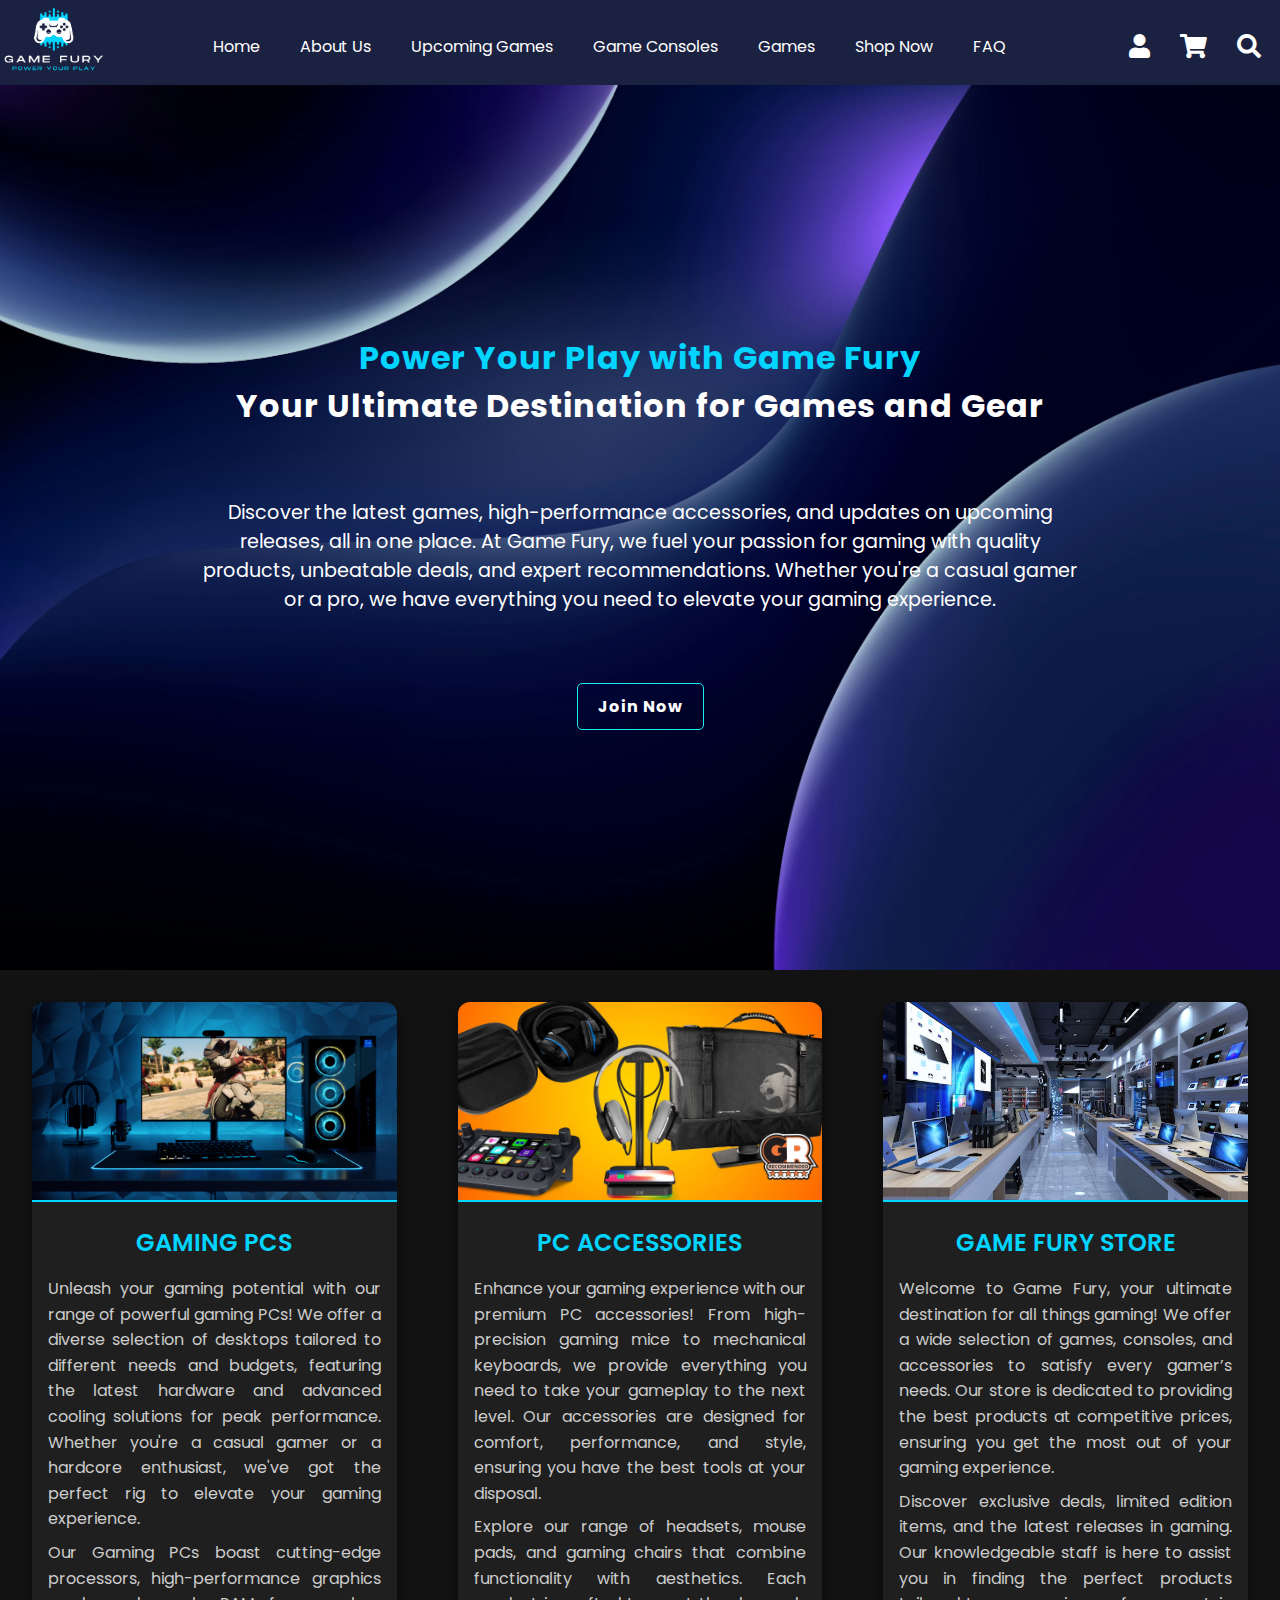
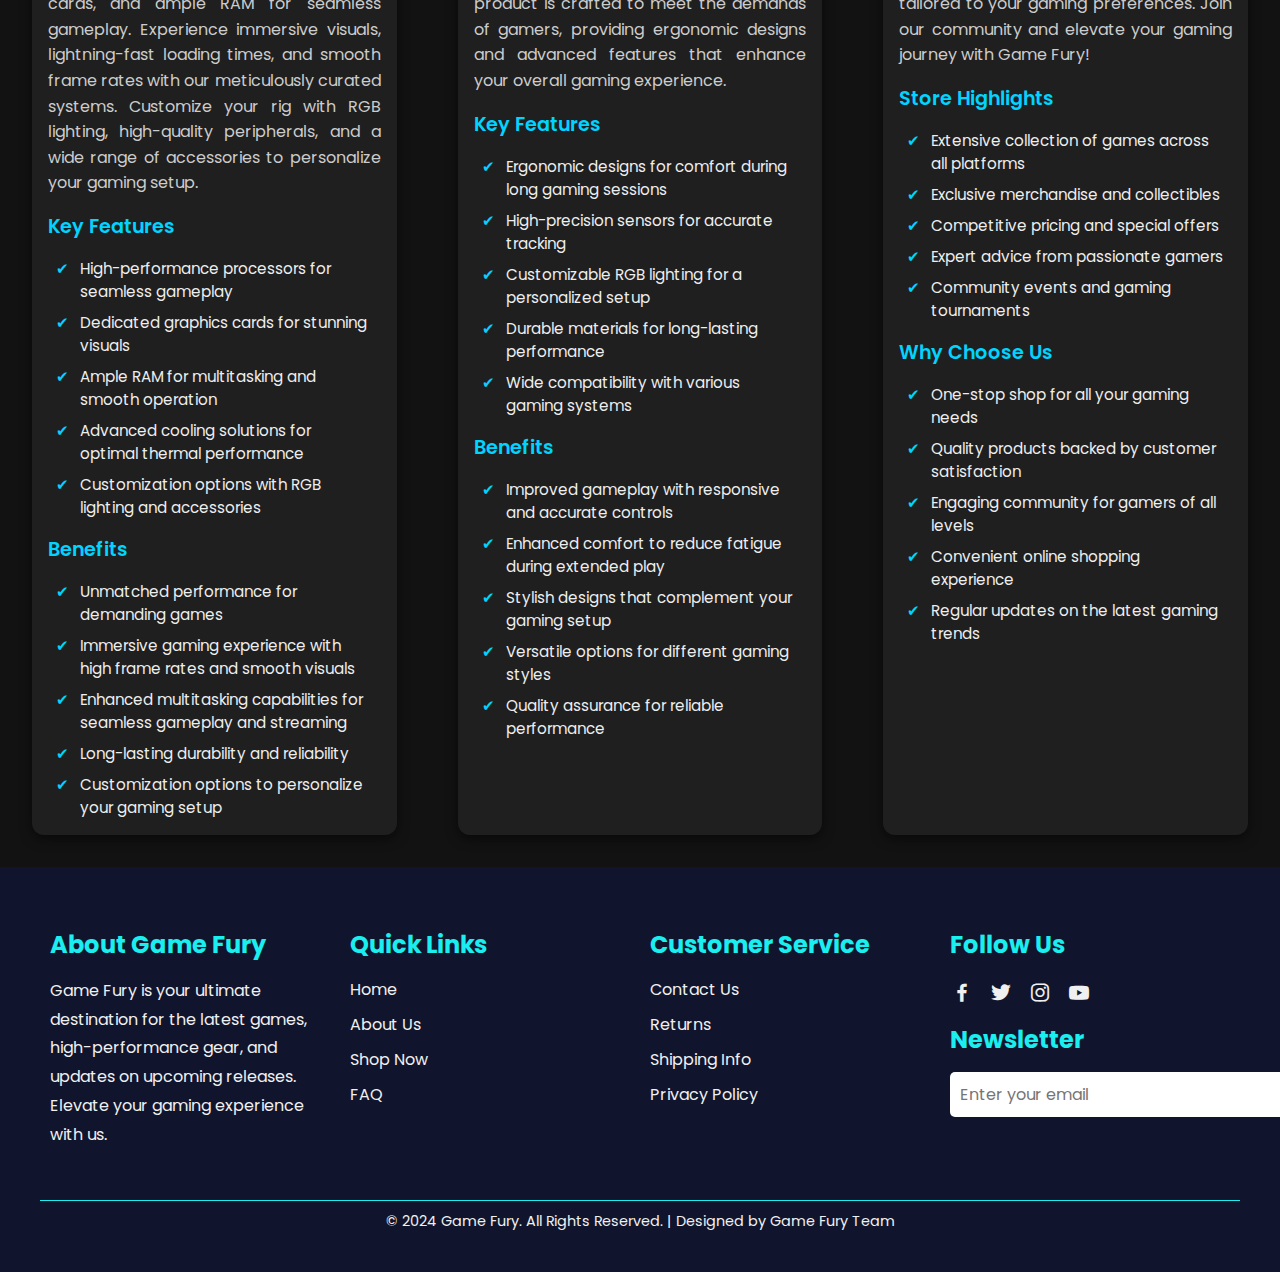
<file: index.html>
<!DOCTYPE html>
<html lang="en">
<head>
    <meta charset="UTF-8">
    <meta name="viewport" content="width=device-width, initial-scale=1.0">
    <title>Gaming Website</title>
    <link rel="stylesheet" href="./Home/style.css">
    <link rel="stylesheet" href="https://cdnjs.cloudflare.com/ajax/libs/font-awesome/5.15.3/css/all.min.css"/>
    <link href='https://unpkg.com/boxicons@2.1.4/css/boxicons.min.css' rel='stylesheet'>
</head>
<body>
    <header>
        <a href="#" class="logo"><img src="./Home/images/logo.png" width="100px"></a> 
        <ul class="nav">
            <li><a href="index.html">Home</a></li>
            <li><a href="./about-us.html">About Us</a></li>
            <li><a href="./upcoming-games.html">Upcoming Games</a></li>
            <li><a href="./console.html">Game Consoles</a></li>
            <li><a href="./games.html">Games</a></li>
            <li><a href="./shop.html">Shop Now</a></li>
            <li><a href="./faq.html">FAQ</a></li>
        </ul>
        <section class="icon-container">
            <section class="icon" aria-label="User Profile" tabindex="0">
                <i class="fas fa-user"></i>
            </section>
            <section class="icon" aria-label="Cart" tabindex="0">
                <i class="fas fa-shopping-cart"></i>
            </section>
            <section class="icon" aria-label="Search" tabindex="0" id="search-btn">
                <i class="fas fa-search"></i>
            </section>
            <section class="hamburger" aria-label="Menu" tabindex="0">
                <i class="fas fa-bars"></i>
            </section>
        </section>
        <section class="search-form">
            <input type="search" id="search-box" placeholder="search here...">
            <label for="search-box" class="fas fa-search"></label>
        </section>        
    </header>
    <div class="banner">
        <div class="bg intro-section">
            <div class="content">
                <h2><span>Power Your Play with Game Fury</span><br>
                    Your Ultimate Destination for Games and Gear<br><br></h2>
                <p>Discover the latest games, high-performance accessories, and updates on upcoming releases, all in one place. At Game Fury, we fuel your passion for gaming with quality products, unbeatable deals, and expert recommendations. Whether you're a casual gamer or a pro, we have everything you need to elevate your gaming experience.<br><br></p>
                <a href="../AboutUs/about-us.html" class="btn">Join Now</a>
            </div>
        </div>
    </div>
    
    <section class="product-section">
    <!-- Section 1: Gaming PCs -->
    <section class="product-card">
        <img src="./Home/images/gamingpc.jpg" alt="Gaming PC" class="product-logo">
        <h2 class="product-title">Gaming PCs</h2>
        <p class="product-description">
            Unleash your gaming potential with our range of powerful gaming PCs! We offer a diverse selection of desktops tailored to different needs and budgets, featuring the latest hardware and advanced cooling solutions for peak performance. Whether you're a casual gamer or a hardcore enthusiast, we've got the perfect rig to elevate your gaming experience.
        </p>
        <p class="product-description">
            Our Gaming PCs boast cutting-edge processors, high-performance graphics cards, and ample RAM for seamless gameplay. Experience immersive visuals, lightning-fast loading times, and smooth frame rates with our meticulously curated systems. Customize your rig with RGB lighting, high-quality peripherals, and a wide range of accessories to personalize your gaming setup.
        </p>
        <h3 class="product-features-title">Key Features</h3>
        <ul class="product-features">
            <li>High-performance processors for seamless gameplay</li>
            <li>Dedicated graphics cards for stunning visuals</li>
            <li>Ample RAM for multitasking and smooth operation</li>
            <li>Advanced cooling solutions for optimal thermal performance</li>
            <li>Customization options with RGB lighting and accessories</li>
        </ul>
        <h3 class="product-benefits-title">Benefits</h3>
        <ol class="product-benefits">
            <li>Unmatched performance for demanding games</li>
            <li>Immersive gaming experience with high frame rates and smooth visuals</li>
            <li>Enhanced multitasking capabilities for seamless gameplay and streaming</li>
            <li>Long-lasting durability and reliability</li>
            <li>Customization options to personalize your gaming setup</li>
        </ol>
    </section>
    <!-- Section 2: PC Accessories -->
    <section class="product-card">
        <img src="./Home/images/accessories.avif" alt="PC Accessories" class="product-logo">
        <h2 class="product-title">PC Accessories</h2>
        <p class="product-description">
            Enhance your gaming experience with our premium PC accessories! From high-precision gaming mice to mechanical keyboards, we provide everything you need to take your gameplay to the next level. Our accessories are designed for comfort, performance, and style, ensuring you have the best tools at your disposal.
        </p>
        <p class="product-description">
            Explore our range of headsets, mouse pads, and gaming chairs that combine functionality with aesthetics. Each product is crafted to meet the demands of gamers, providing ergonomic designs and advanced features that enhance your overall gaming experience.
        </p>
        <h3 class="product-features-title">Key Features</h3>
        <ul class="product-features">
            <li>Ergonomic designs for comfort during long gaming sessions</li>
            <li>High-precision sensors for accurate tracking</li>
            <li>Customizable RGB lighting for a personalized setup</li>
            <li>Durable materials for long-lasting performance</li>
            <li>Wide compatibility with various gaming systems</li>
        </ul>
        <h3 class="product-benefits-title">Benefits</h3>
        <ol class="product-benefits">
            <li>Improved gameplay with responsive and accurate controls</li>
            <li>Enhanced comfort to reduce fatigue during extended play</li>
            <li>Stylish designs that complement your gaming setup</li>
            <li>Versatile options for different gaming styles</li>
            <li>Quality assurance for reliable performance</li>
        </ol>
    </section>
    <!-- Section 3: Game Fury Store -->
    <section class="product-card">
        <img src="./Home/images/store.avif" alt="Game Fury Store" class="product-logo">
        <h2 class="product-title">Game Fury Store</h2>
        <p class="product-description">
            Welcome to Game Fury, your ultimate destination for all things gaming! We offer a wide selection of games, consoles, and accessories to satisfy every gamer’s needs. Our store is dedicated to providing the best products at competitive prices, ensuring you get the most out of your gaming experience.
        </p>
        <p class="product-description">
            Discover exclusive deals, limited edition items, and the latest releases in gaming. Our knowledgeable staff is here to assist you in finding the perfect products tailored to your gaming preferences. Join our community and elevate your gaming journey with Game Fury!
        </p>
        <h3 class="product-features-title">Store Highlights</h3>
        <ul class="product-features">
            <li>Extensive collection of games across all platforms</li>
            <li>Exclusive merchandise and collectibles</li>
            <li>Competitive pricing and special offers</li>
            <li>Expert advice from passionate gamers</li>
            <li>Community events and gaming tournaments</li>
        </ul>
        <h3 class="product-benefits-title">Why Choose Us</h3>
        <ol class="product-benefits">
            <li>One-stop shop for all your gaming needs</li>
            <li>Quality products backed by customer satisfaction</li>
            <li>Engaging community for gamers of all levels</li>
            <li>Convenient online shopping experience</li>
            <li>Regular updates on the latest gaming trends</li>
        </ol>
    </section>
</section>
    
    <footer>
        <div class="footer-container">
            <div class="footer-row">
                <div class="footer-column">
                    <h3>About Game Fury</h3>
                    <p>Game Fury is your ultimate destination for the latest games, high-performance gear, and updates on upcoming releases. Elevate your gaming experience with us.</p>
                </div>
                <div class="footer-column">
                    <h3>Quick Links</h3>
                    <ul>
                        <li><a href="./index.html">Home</a></li>
                        <li><a href="../AboutUs/about-us.html">About Us</a></li>
                        <li><a href="../ShopNow/shop.html">Shop Now</a></li>
                        <li><a href="../FAQ/faq.html">FAQ</a></li>
                    </ul>
                </div>
                <div class="footer-column">
                    <h3>Customer Service</h3>
                    <ul>
                        <li><a href="#">Contact Us</a></li>
                        <li><a href="#">Returns</a></li>
                        <li><a href="#">Shipping Info</a></li>
                        <li><a href="#">Privacy Policy</a></li>
                    </ul>
                </div>
                <div class="footer-column">
                    <h3>Follow Us</h3>
                    <div class="social-links">
                        <a href="https://web.facebook.com/"><i class='bx bxl-facebook'></i></a>
                        <a href="https://x.com/"><i class='bx bxl-twitter'></i></a>
                        <a href="https://www.instagram.com/"><i class='bx bxl-instagram'></i></a>
                        <a href="https://www.youtube.com/"><i class='bx bxl-youtube'></i></a>
                    </div>
                    <h3>Newsletter</h3>
                    <form class="newsletter">
                        <input type="email" placeholder="Enter your email" required>
                        <button type="submit">Subscribe</button>
                    </form>
                </div>
            </div>
            <div class="footer-bottom">
                <p>&copy; 2024 Game Fury. All Rights Reserved. | Designed by Game Fury Team</p>
            </div>
        </div>
    </footer>    

    <script>
        let searchForm = document.querySelector('.search-form');

        document.querySelector('#search-btn').onclick = () =>{
            searchForm.classList.toggle('active');
        };

        // Hamburger menu functionality
        const hamburger = document.querySelector('.hamburger');
        const nav = document.querySelector('.nav');

        hamburger.onclick = () => {
            nav.classList.toggle('active');
        };


    </script>
</body>
</html>
</file>
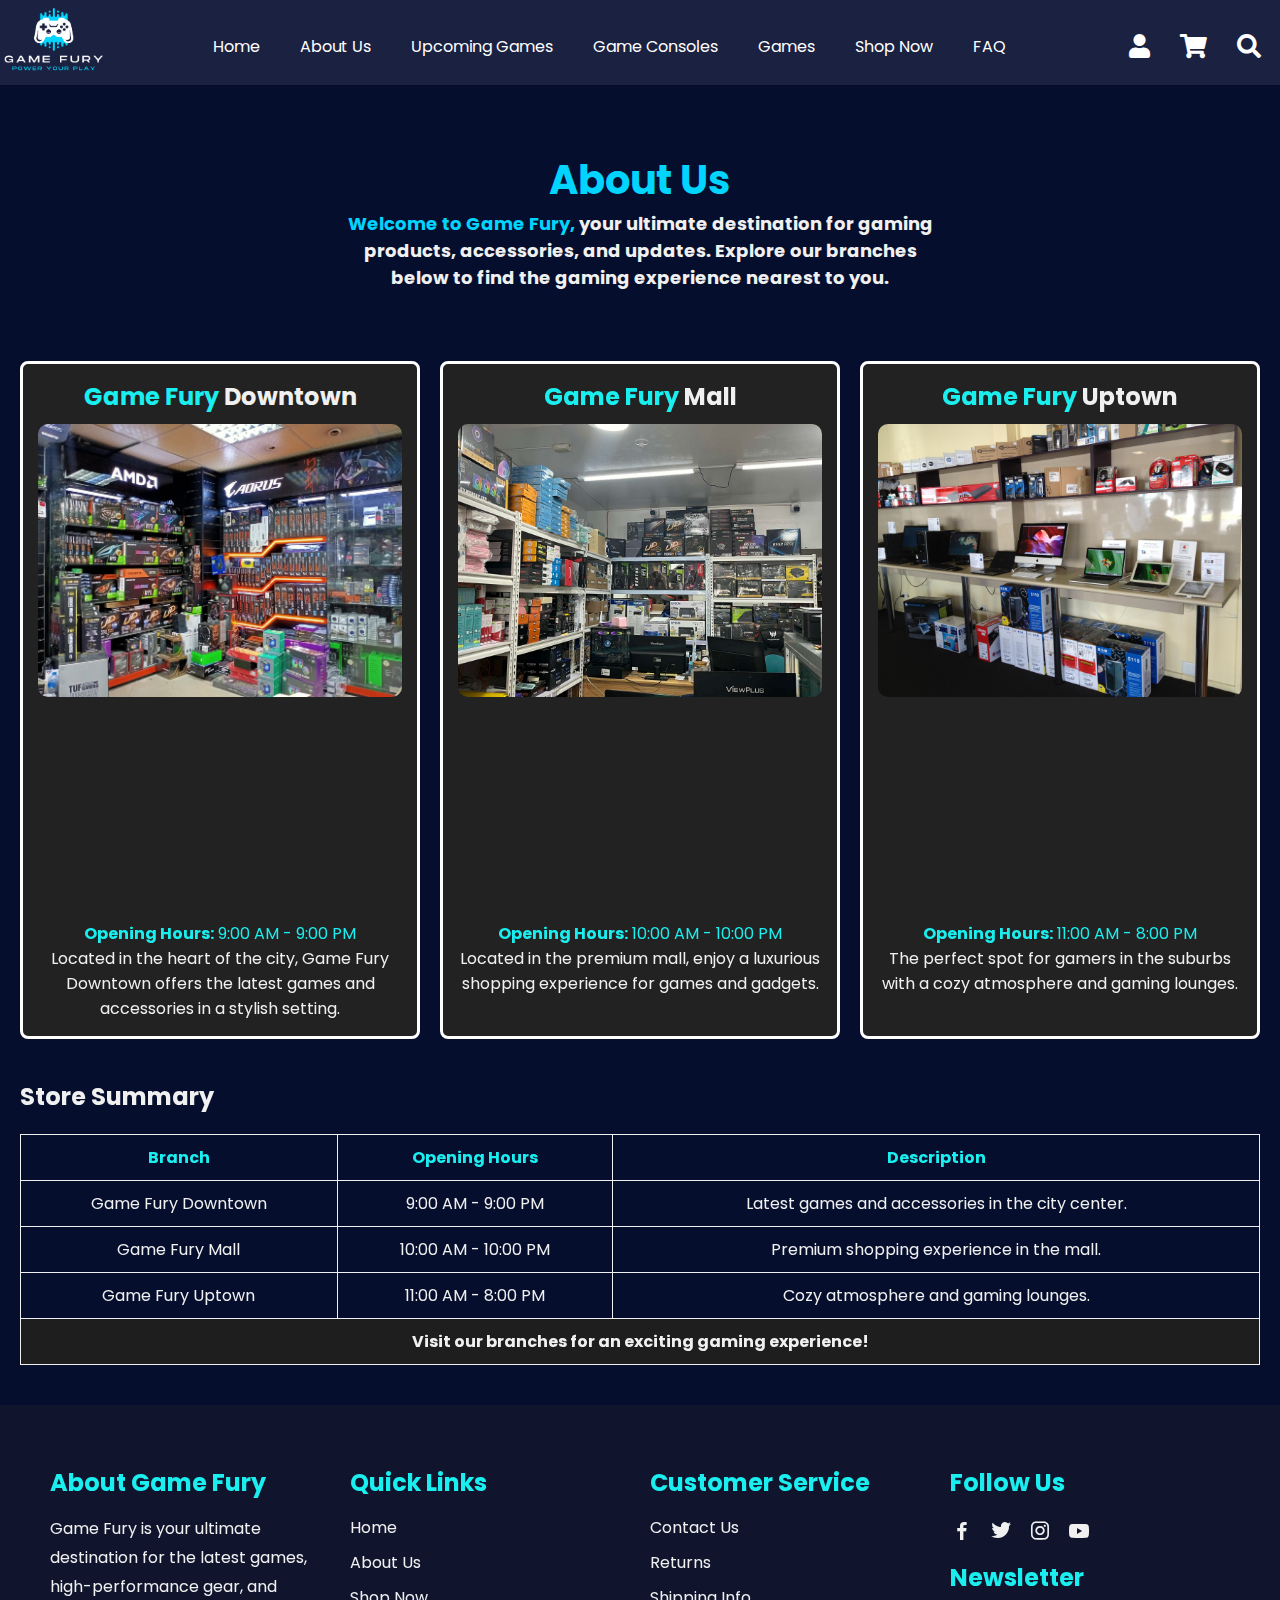
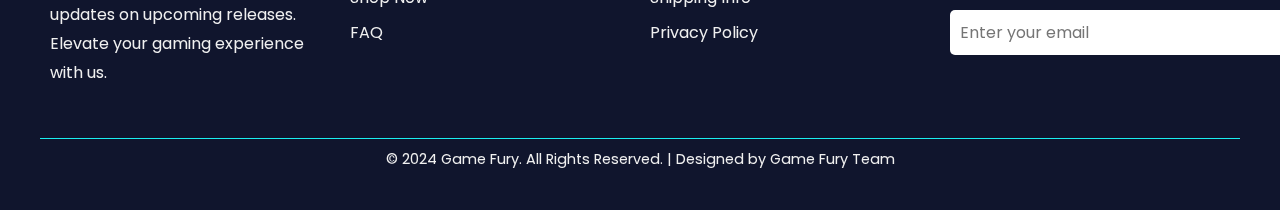
<file: about-us.html>
<!DOCTYPE html>
<html lang="en">
<head>
    <meta charset="UTF-8">
    <meta name="viewport" content="width=device-width, initial-scale=1.0">
    <title>About Us - Game Fury</title>
    <link rel="stylesheet" href="./AboutUs/about-us.css">
    <link href='https://unpkg.com/boxicons@2.1.4/css/boxicons.min.css' rel='stylesheet'>
    <link rel="stylesheet" href="https://cdnjs.cloudflare.com/ajax/libs/font-awesome/5.15.3/css/all.min.css"/>
</head>
<body>
    <!-- Header Section -->
    <header>
        <a href="#" class="logo"><img src="./AboutUs/images/logo.png" width="100px"></a> 
        <ul class="nav">
            <li><a href="index.html">Home</a></li>
            <li><a href="./about-us.html">About Us</a></li>
            <li><a href="./upcoming-games.html">Upcoming Games</a></li>
            <li><a href="./console.html">Game Consoles</a></li>
            <li><a href="./games.html">Games</a></li>
            <li><a href="./shop.html">Shop Now</a></li>
            <li><a href="./faq.html">FAQ</a></li>
        </ul>
        <section class="icon-container">
            <section class="icon" aria-label="User Profile" tabindex="0">
                <i class="fas fa-user"></i>
            </section>
            <section class="icon" aria-label="Cart" tabindex="0">
                <i class="fas fa-shopping-cart"></i>
            </section>
            <section class="icon" aria-label="Search" tabindex="0" id="search-btn">
                <i class="fas fa-search"></i>
            </section>
            <section class="hamburger" aria-label="Menu" tabindex="0">
                <i class="fas fa-bars"></i>
            </section>
        </section>
        <section class="search-form">
            <input type="search" id="search-box" placeholder="search here...">
            <label for="search-box" class="fas fa-search"></label>
        </section>        
    </header>

    <!-- About Us Content -->
    <main>
        <section class="intro">
            <h1>About Us</h1>
            <p><span>Welcome to Game Fury,</span> your ultimate destination for gaming products, accessories, and updates. Explore our branches below to find the gaming experience nearest to you.</p>
        </section>

        <section class="branches">
            <section class="branch">
                <h2><span>Game Fury</span> Downtown</h2>
                <img src="./AboutUs/images/shop1.webp" alt="Game Fury Downtown">
                <iframe class="map-frame" src="https://www.google.com/maps/embed?pb=!1m18!1m12!1m3!1d7915.0862552878725!2d80.62859074055831!3d7.292705770859106!2m3!1f0!2f0!3f0!3m2!1i1024!2i768!4f13.1!3m3!1m2!1s0x3ae3662b2d9a94fb%3A0x9380f2e6a8836869!2sBlack%20Cyber%20Gaming!5e0!3m2!1sen!2slk!4v1733560249502!5m2!1sen!2slk" width="100%" height="200" style="border:0;" allowfullscreen></iframe>                
                <p class="open-hour"><strong>Opening Hours:</strong> 9:00 AM - 9:00 PM</p>
                <p>Located in the heart of the city, Game Fury Downtown offers the latest games and accessories in a stylish setting.</p>
            </section>
            
            <section class="branch">
                <h2><span>Game Fury</span> Mall</h2>
                <img src="./AboutUs/images/shop2.jpg" alt="Game Fury Mall">
                <iframe class="map-frame" src="https://www.google.com/maps/embed?pb=!1m18!1m12!1m3!1d15830.079707423803!2d80.62024813955077!3d7.295330000000011!2m3!1f0!2f0!3f0!3m2!1i1024!2i768!4f13.1!3m3!1m2!1s0x3ae3662b7c1d99bf%3A0x6b6de7c567afb60e!2sComputerage%20(Pvt)%20Ltd!5e0!3m2!1sen!2slk!4v1737815709425!5m2!1sen!2slk" width="100%" height="200" style="border:0;" allowfullscreen></iframe>                
                <p class="open-hour"><strong>Opening Hours:</strong> 10:00 AM - 10:00 PM</p>
                <p>Located in the premium mall, enjoy a luxurious shopping experience for games and gadgets.</p>
            </section>
            
            <section class="branch">
                <h2><span>Game Fury</span> Uptown</h2>
                <img src="./AboutUs/images/shop3.jpg" alt="Game Fury Uptown">
                <iframe class="map-frame" src="https://www.google.com/maps/embed?pb=!1m18!1m12!1m3!1d15830.079707423803!2d80.62024813955077!3d7.295330000000011!2m3!1f0!2f0!3f0!3m2!1i1024!2i768!4f13.1!3m3!1m2!1s0x3ae3662b7cf95aef%3A0xb840283ad2b9f7a4!2sX%20Force%20Technology!5e0!3m2!1sen!2slk!4v1737815886454!5m2!1sen!2slk" width="100%" height="200" style="border:0;" allowfullscreen></iframe>                
                <p class="open-hour"><strong>Opening Hours:</strong> 11:00 AM - 8:00 PM</p>
                <p>The perfect spot for gamers in the suburbs with a cozy atmosphere and gaming lounges.</p>
            </section>            
        </section>

        <section class="summary">
            <h2>Store Summary</h2>
            <table>
                <thead>
                    <tr>
                        <th>Branch</th>
                        <th>Opening Hours</th>
                        <th>Description</th>
                    </tr>
                </thead>
                <tbody>
                    <tr>
                        <td>Game Fury Downtown</td>
                        <td>9:00 AM - 9:00 PM</td>
                        <td>Latest games and accessories in the city center.</td>
                    </tr>
                    <tr>
                        <td>Game Fury Mall</td>
                        <td>10:00 AM - 10:00 PM</td>
                        <td>Premium shopping experience in the mall.</td>
                    </tr>
                    <tr>
                        <td>Game Fury Uptown</td>
                        <td>11:00 AM - 8:00 PM</td>
                        <td>Cozy atmosphere and gaming lounges.</td>
                    </tr>
                </tbody>
                <tfoot>
                    <tr>
                        <td colspan="3">Visit our branches for an exciting gaming experience!</td>
                    </tr>
                </tfoot>
            </table>
        </section>
    </main>

    <footer>
        <div class="footer-container">
            <div class="footer-row">
                <div class="footer-column">
                    <h3>About Game Fury</h3>
                    <p>Game Fury is your ultimate destination for the latest games, high-performance gear, and updates on upcoming releases. Elevate your gaming experience with us.</p>
                </div>
                <div class="footer-column">
                    <h3>Quick Links</h3>
                    <ul>
                        <li><a href="./index.html">Home</a></li>
                        <li><a href="../AboutUs/about-us.html">About Us</a></li>
                        <li><a href="../ShopNow/shop.html">Shop Now</a></li>
                        <li><a href="../FAQ/faq.html">FAQ</a></li>
                    </ul>
                </div>
                <div class="footer-column">
                    <h3>Customer Service</h3>
                    <ul>
                        <li><a href="#">Contact Us</a></li>
                        <li><a href="#">Returns</a></li>
                        <li><a href="#">Shipping Info</a></li>
                        <li><a href="#">Privacy Policy</a></li>
                    </ul>
                </div>
                <div class="footer-column">
                    <h3>Follow Us</h3>
                    <div class="social-links">
                        <a href="#"><i class='bx bxl-facebook'></i></a>
                        <a href="#"><i class='bx bxl-twitter'></i></a>
                        <a href="#"><i class='bx bxl-instagram'></i></a>
                        <a href="#"><i class='bx bxl-youtube'></i></a>
                    </div>
                    <h3>Newsletter</h3>
                    <form class="newsletter">
                        <input type="email" placeholder="Enter your email" required>
                        <button type="submit">Subscribe</button>
                    </form>
                </div>
            </div>
            <div class="footer-bottom">
                <p>&copy; 2024 Game Fury. All Rights Reserved. | Designed by Game Fury Team</p>
            </div>
        </div>
    </footer> 
    <script>
        let searchForm = document.querySelector('.search-form');

        document.querySelector('#search-btn').onclick = () =>{
            searchForm.classList.toggle('active');
        };

        // Hamburger menu functionality
        const hamburger = document.querySelector('.hamburger');
        const nav = document.querySelector('.nav');

        hamburger.onclick = () => {
            nav.classList.toggle('active');
        };


    </script>
</body>
</html>
</file>
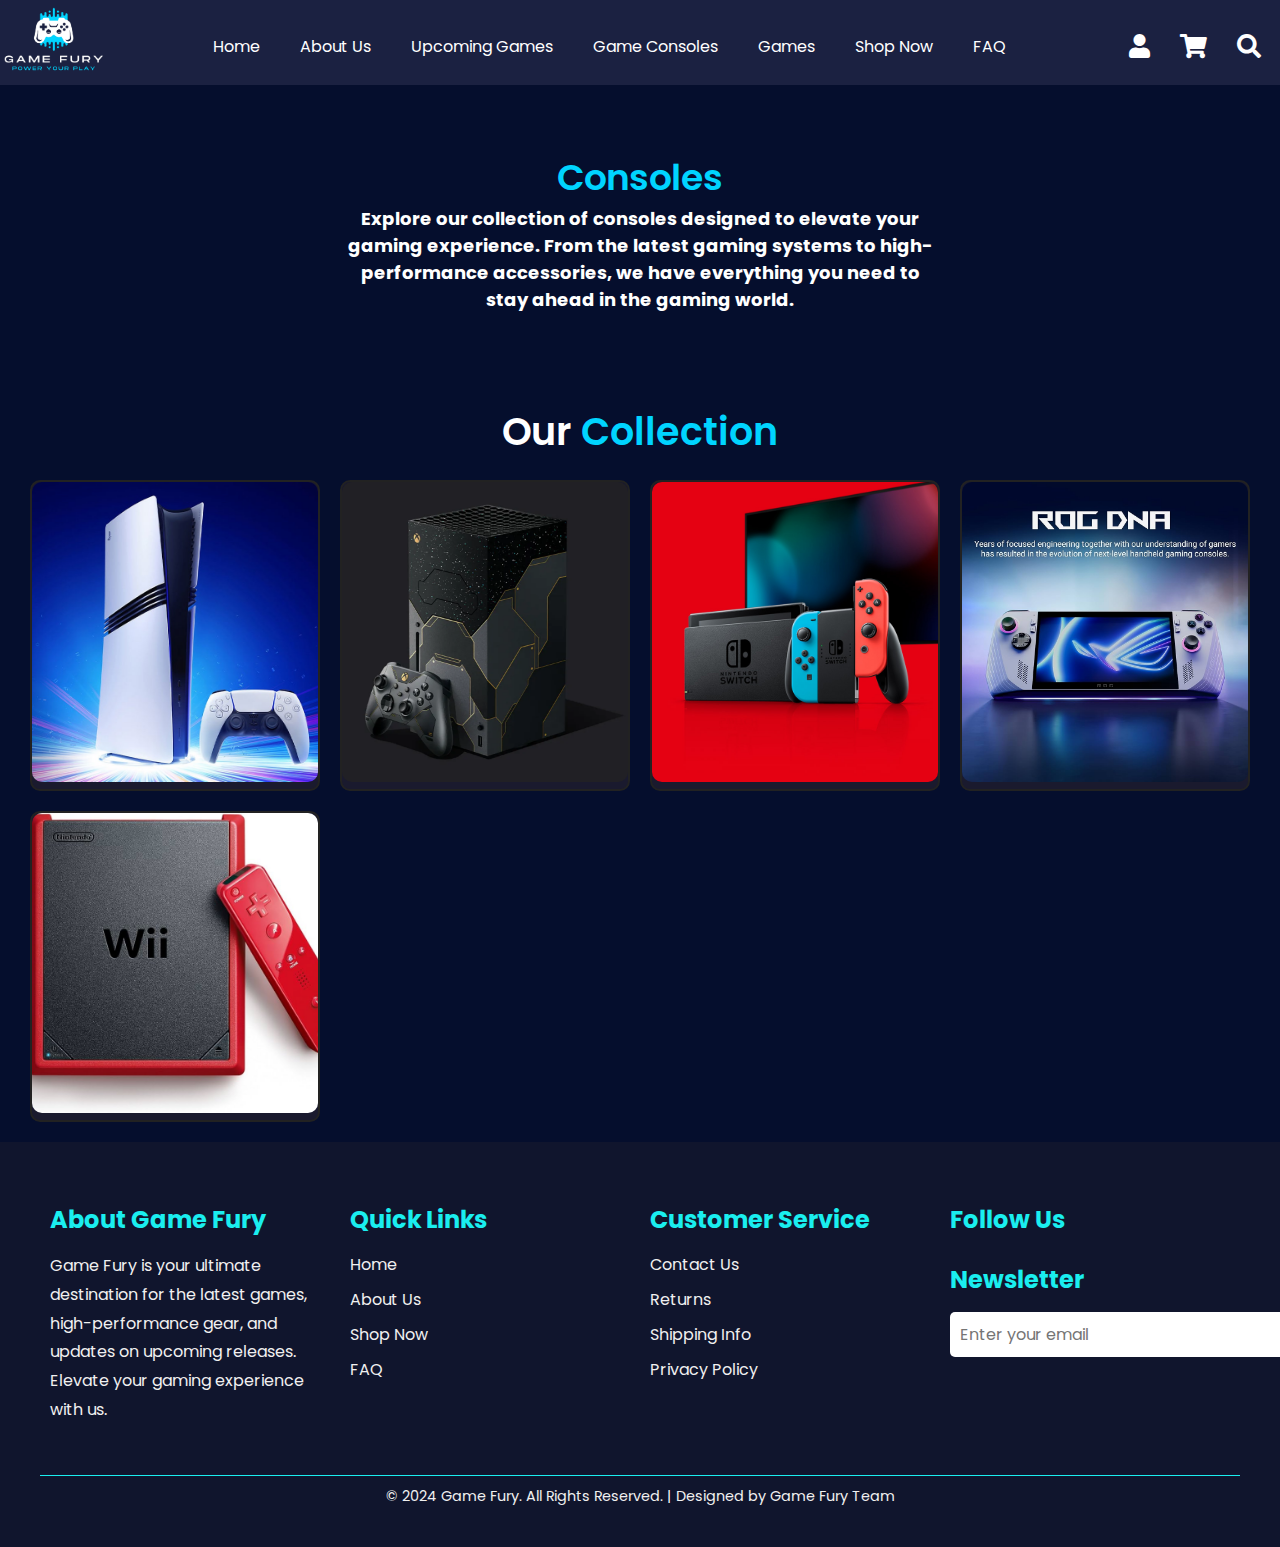
<file: console.html>
<!DOCTYPE html>
<html lang="en">
<head>
    <meta charset="UTF-8">
    <meta name="viewport" content="width=device-width, initial-scale=1.0">
    <title>Consoles</title>
    <link rel="stylesheet" href="https://cdnjs.cloudflare.com/ajax/libs/font-awesome/5.15.3/css/all.min.css"/>
    <link rel="stylesheet" href="./ConsoleGamingPeripherals/console.css">
</head>
<body>
    <header>
        <a href="#" class="logo"><img src="./ConsoleGamingPeripherals/images/logo.png" width="100px"></a> 
        <ul class="nav">
            <li><a href="index.html">Home</a></li>
            <li><a href="./about-us.html">About Us</a></li>
            <li><a href="./upcoming-games.html">Upcoming Games</a></li>
            
            <!-- Dropdown for Consoles and Peripherals -->
            <li class="dropdown">
                <a href="#" class="dropbtn">Game Consoles</a>
                <ul class="dropdown-menu">
                    <li><a href="./console.html">Consoles</a></li>
                    <li><a href="./peripherals.html">Peripherals</a></li>
                </ul>
            </li>
            
            <li><a href="./games.html">Games</a></li>
            <li><a href="./shop.html">Shop Now</a></li>
            <li><a href="./faq.html">FAQ</a></li>
        </ul>
        <section class="icon-container">
            <section class="icon" aria-label="User Profile" tabindex="0">
                <i class="fas fa-user"></i>
            </section>
            <section class="icon" aria-label="Cart" tabindex="0">
                <i class="fas fa-shopping-cart"></i>
            </section>
            <section class="icon" aria-label="Search" tabindex="0" id="search-btn">
                <i class="fas fa-search"></i>
            </section>
            <section class="hamburger" aria-label="Menu" tabindex="0">
                <i class="fas fa-bars"></i>
            </section>
        </section>
        <section class="search-form">
            <input type="search" id="search-box" placeholder="search here...">
            <label for="search-box" class="fas fa-search"></label>
        </section>        
    </header>    

    <main>
        <section class="intro">
            <h1>Consoles</h1>
            <p style="color: white;"><span>Explore our collection of consoles designed to elevate your gaming experience. From the latest gaming systems to high-performance accessories, we have everything you need to stay ahead in the gaming world.</span></p>
        </section>

        <section class="product-gallery">
            <h2><span>Our</span> Collection</h2>
            <div class="grid-container">
                <div class="product">
                    <img src="./ConsoleGamingPeripherals/images/console1.jpg" alt="Console 1">
                    <div class="price-overlay">Price: $699</div>
                </div>
                <div class="product">
                    <img src="./ConsoleGamingPeripherals/images/xbox.webp" alt="Console 2">
                    <div class="price-overlay">Price: $399</div>
                </div>
                <div class="product">
                    <img src="./ConsoleGamingPeripherals/images/nintedo.jpg" alt="Console 3">
                    <div class="price-overlay">Price: $599</div>
                </div>
                <div class="product">
                    <img src="./ConsoleGamingPeripherals/images/console2.jpg" alt="Console 4">
                    <div class="price-overlay">Price: $249</div>
                </div>
                <div class="product">
                    <img src="./ConsoleGamingPeripherals/images/wii.jpg" alt="Console 5">
                    <div class="price-overlay">Price: $199</div>
                </div>
            </div>
        </section>
    </main>

    <footer>
        <div class="footer-container">
            <div class="footer-row">
                <div class="footer-column">
                    <h3>About Game Fury</h3>
                    <p>Game Fury is your ultimate destination for the latest games, high-performance gear, and updates on upcoming releases. Elevate your gaming experience with us.</p>
                </div>
                <div class="footer-column">
                    <h3>Quick Links</h3>
                    <ul>
                        <li><a href="./index.html">Home</a></li>
                        <li><a href="../AboutUs/about-us.html">About Us</a></li>
                        <li><a href="../ShopNow/shop.html">Shop Now</a></li>
                        <li><a href="../FAQ/faq.html">FAQ</a></li>
                    </ul>
                </div>
                <div class="footer-column">
                    <h3>Customer Service</h3>
                    <ul>
                        <li><a href="#">Contact Us</a></li>
                        <li><a href="#">Returns</a></li>
                        <li><a href="#">Shipping Info</a></li>
                        <li><a href="#">Privacy Policy</a></li>
                    </ul>
                </div>
                <div class="footer-column">
                    <h3>Follow Us</h3>
                    <div class="social-links">
                        <a href="#"><i class='bx bxl-facebook'></i></a>
                        <a href="#"><i class='bx bxl-twitter'></i></a>
                        <a href="#"><i class='bx bxl-instagram'></i></a>
                        <a href="#"><i class='bx bxl-youtube'></i></a>
                    </div>
                    <h3>Newsletter</h3>
                    <form class="newsletter">
                        <input type="email" placeholder="Enter your email" required>
                        <button type="submit">Subscribe</button>
                    </form>
                </div>
            </div>
            <div class="footer-bottom">
                <p>&copy; 2024 Game Fury. All Rights Reserved. | Designed by Game Fury Team</p>
            </div>
        </div>
    </footer> 
    <script>
        let searchForm = document.querySelector('.search-form');

        document.querySelector('#search-btn').onclick = () =>{
            searchForm.classList.toggle('active');
        };

        // Hamburger menu functionality
        const hamburger = document.querySelector('.hamburger');
        const nav = document.querySelector('.nav');

        hamburger.onclick = () => {
            nav.classList.toggle('active');
        };

        // JavaScript to toggle dropdown visibility on click
        document.querySelectorAll('.dropdown > a').forEach(item => {
            item.addEventListener('click', function(event) {
                event.preventDefault(); // Prevent default link behavior
                const dropdown = this.parentElement; // Get the parent <li> element
                dropdown.classList.toggle('show'); // Toggle the 'show' class to show/hide the dropdown
            });
        });
    </script>
</body>
</html>
</file>
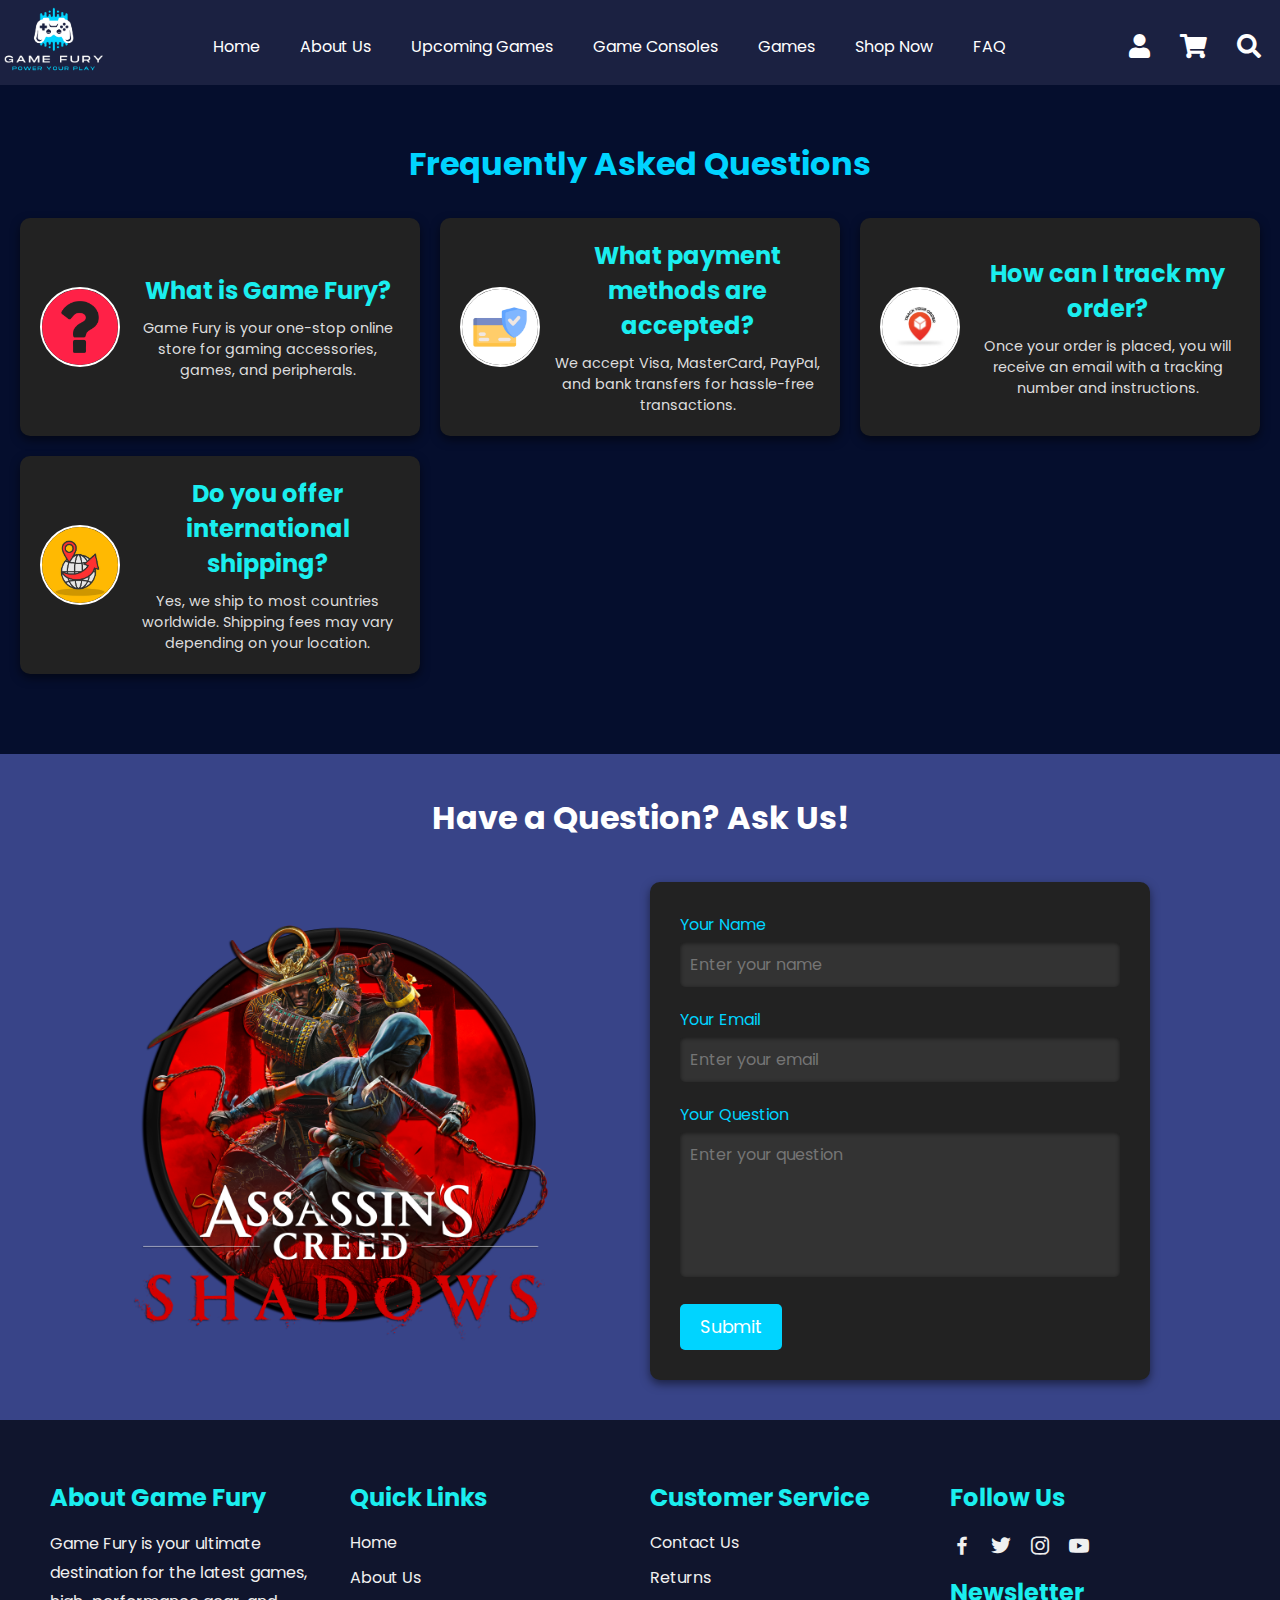
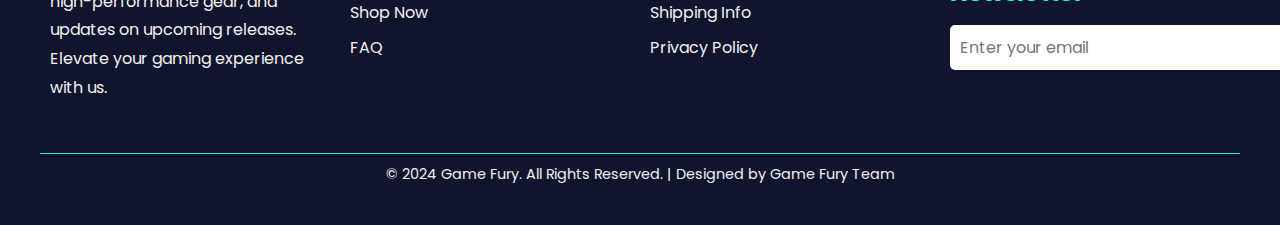
<file: faq.html>
<!DOCTYPE html>
<html lang="en">
<head>
    <meta charset="UTF-8">
    <meta name="viewport" content="width=device-width, initial-scale=1.0">
    <title>Game Fury | Queries and FAQ</title>
    <link href="https://fonts.googleapis.com/css2?family=Poppins:wght@400;600&display=swap" rel="stylesheet">
    <link rel="stylesheet" href="./FAQ/faq.css">
    <link href='https://unpkg.com/boxicons@2.1.4/css/boxicons.min.css' rel='stylesheet'>
    <link rel="stylesheet" href="https://cdnjs.cloudflare.com/ajax/libs/font-awesome/5.15.4/css/all.min.css">
</head>
<body>
    <!-- Header Section -->
    <header>
        <a href="#" class="logo"><img src="./FAQ/images/logo.png" width="100px"></a> 
        <ul class="nav">
            <li><a href="index.html">Home</a></li>
            <li><a href="./about-us.html">About Us</a></li>
            <li><a href="./upcoming-games.html">Upcoming Games</a></li>
            <li><a href="./console.html">Game Consoles</a></li>
            <li><a href="./games.html">Games</a></li>
            <li><a href="./shop.html">Shop Now</a></li>
            <li><a href="./faq.html">FAQ</a></li>
        </ul>
        <section class="icon-container">
            <section class="icon" aria-label="User Profile" tabindex="0">
                <i class="fas fa-user"></i>
            </section>
            <section class="icon" aria-label="Cart" tabindex="0">
                <i class="fas fa-shopping-cart"></i>
            </section>
            <section class="icon" aria-label="Search" tabindex="0" id="search-btn">
                <i class="fas fa-search"></i>
            </section>
            <section class="hamburger" aria-label="Menu" tabindex="0">
                <i class="fas fa-bars"></i>
            </section>
        </section>
        <section class="search-form">
            <input type="search" id="search-box" placeholder="search here...">
            <label for="search-box" class="fas fa-search"></label>
        </section>        
    </header>

    <!-- FAQ Section -->
    <section class="faq-section">
        <h1>Frequently Asked Questions</h1>
        <div class="faq">
            <div class="question">
                <img src="./FAQ/images/what.png" alt="FAQ Icon">
                <div>
                    <h2>What is Game Fury?</h2>
                    <p>Game Fury is your one-stop online store for gaming accessories, games, and peripherals.</p>
                </div>
            </div>
            <div class="question">
                <img src="./FAQ/images/pay.jpg" alt="FAQ Icon">
                <div>
                    <h2>What payment methods are accepted?</h2>
                    <p>We accept Visa, MasterCard, PayPal, and bank transfers for hassle-free transactions.</p>
                </div>
            </div>
            <div class="question">
                <img src="./FAQ/images/order.avif" alt="FAQ Icon">
                <div>
                    <h2>How can I track my order?</h2>
                    <p>Once your order is placed, you will receive an email with a tracking number and instructions.</p>
                </div>
            </div>
            <div class="question">
                <img src="./FAQ/images/shipping.jpg" alt="FAQ Icon">
                <div>
                    <h2>Do you offer international shipping?</h2>
                    <p>Yes, we ship to most countries worldwide. Shipping fees may vary depending on your location.</p>
                </div>
            </div>
        </div>
    </section>

    <!-- Query Form Section -->
    <section class="query-form-section">
        <h2>Have a Question? Ask Us!</h2>
        <img src="./FAQ/images/shadow.png" alt="Query Illustration" class="query-image">
        <form action="#" method="post" class="query-form">
            <div class="form-group">
                <label for="name">Your Name</label>
                <input type="text" id="name" name="name" placeholder="Enter your name" required>
            </div>
            <div class="form-group">
                <label for="email">Your Email</label>
                <input type="email" id="email" name="email" placeholder="Enter your email" required>
            </div>
            <div class="form-group">
                <label for="message">Your Question</label>
                <textarea id="message" name="message" placeholder="Enter your question" rows="5" required></textarea>
            </div>
            <button type="submit" class="submit-btn">Submit</button>
        </form>
    </section>

    <!-- Footer -->
    <footer>
        <div class="footer-container">
            <div class="footer-row">
                <div class="footer-column">
                    <h3>About Game Fury</h3>
                    <p>Game Fury is your ultimate destination for the latest games, high-performance gear, and updates on upcoming releases. Elevate your gaming experience with us.</p>
                </div>
                <div class="footer-column">
                    <h3>Quick Links</h3>
                    <ul>
                        <li><a href="./index.html">Home</a></li>
                        <li><a href="../AboutUs/about-us.html">About Us</a></li>
                        <li><a href="../ShopNow/shop.html">Shop Now</a></li>
                        <li><a href="../FAQ/faq.html">FAQ</a></li>
                    </ul>
                </div>
                <div class="footer-column">
                    <h3>Customer Service</h3>
                    <ul>
                        <li><a href="#">Contact Us</a></li>
                        <li><a href="#">Returns</a></li>
                        <li><a href="#">Shipping Info</a></li>
                        <li><a href="#">Privacy Policy</a></li>
                    </ul>
                </div>
                <div class="footer-column">
                    <h3>Follow Us</h3>
                    <div class="social-links">
                        <a href="#"><i class='bx bxl-facebook'></i></a>
                        <a href="#"><i class='bx bxl-twitter'></i></a>
                        <a href="#"><i class='bx bxl-instagram'></i></a>
                        <a href="#"><i class='bx bxl-youtube'></i></a>
                    </div>
                    <h3>Newsletter</h3>
                    <form class="newsletter">
                        <input type="email" placeholder="Enter your email" required>
                        <button type="submit">Subscribe</button>
                    </form>
                </div>
            </div>
            <div class="footer-bottom">
                <p>&copy; 2024 Game Fury. All Rights Reserved. | Designed by Game Fury Team</p>
            </div>
        </div>
    </footer> 
    <script>
        let searchForm = document.querySelector('.search-form');

        document.querySelector('#search-btn').onclick = () =>{
            searchForm.classList.toggle('active');
        };

        // Hamburger menu functionality
        const hamburger = document.querySelector('.hamburger');
        const nav = document.querySelector('.nav');

        hamburger.onclick = () => {
            nav.classList.toggle('active');
        };


    </script>
</body>
</html>
</file>
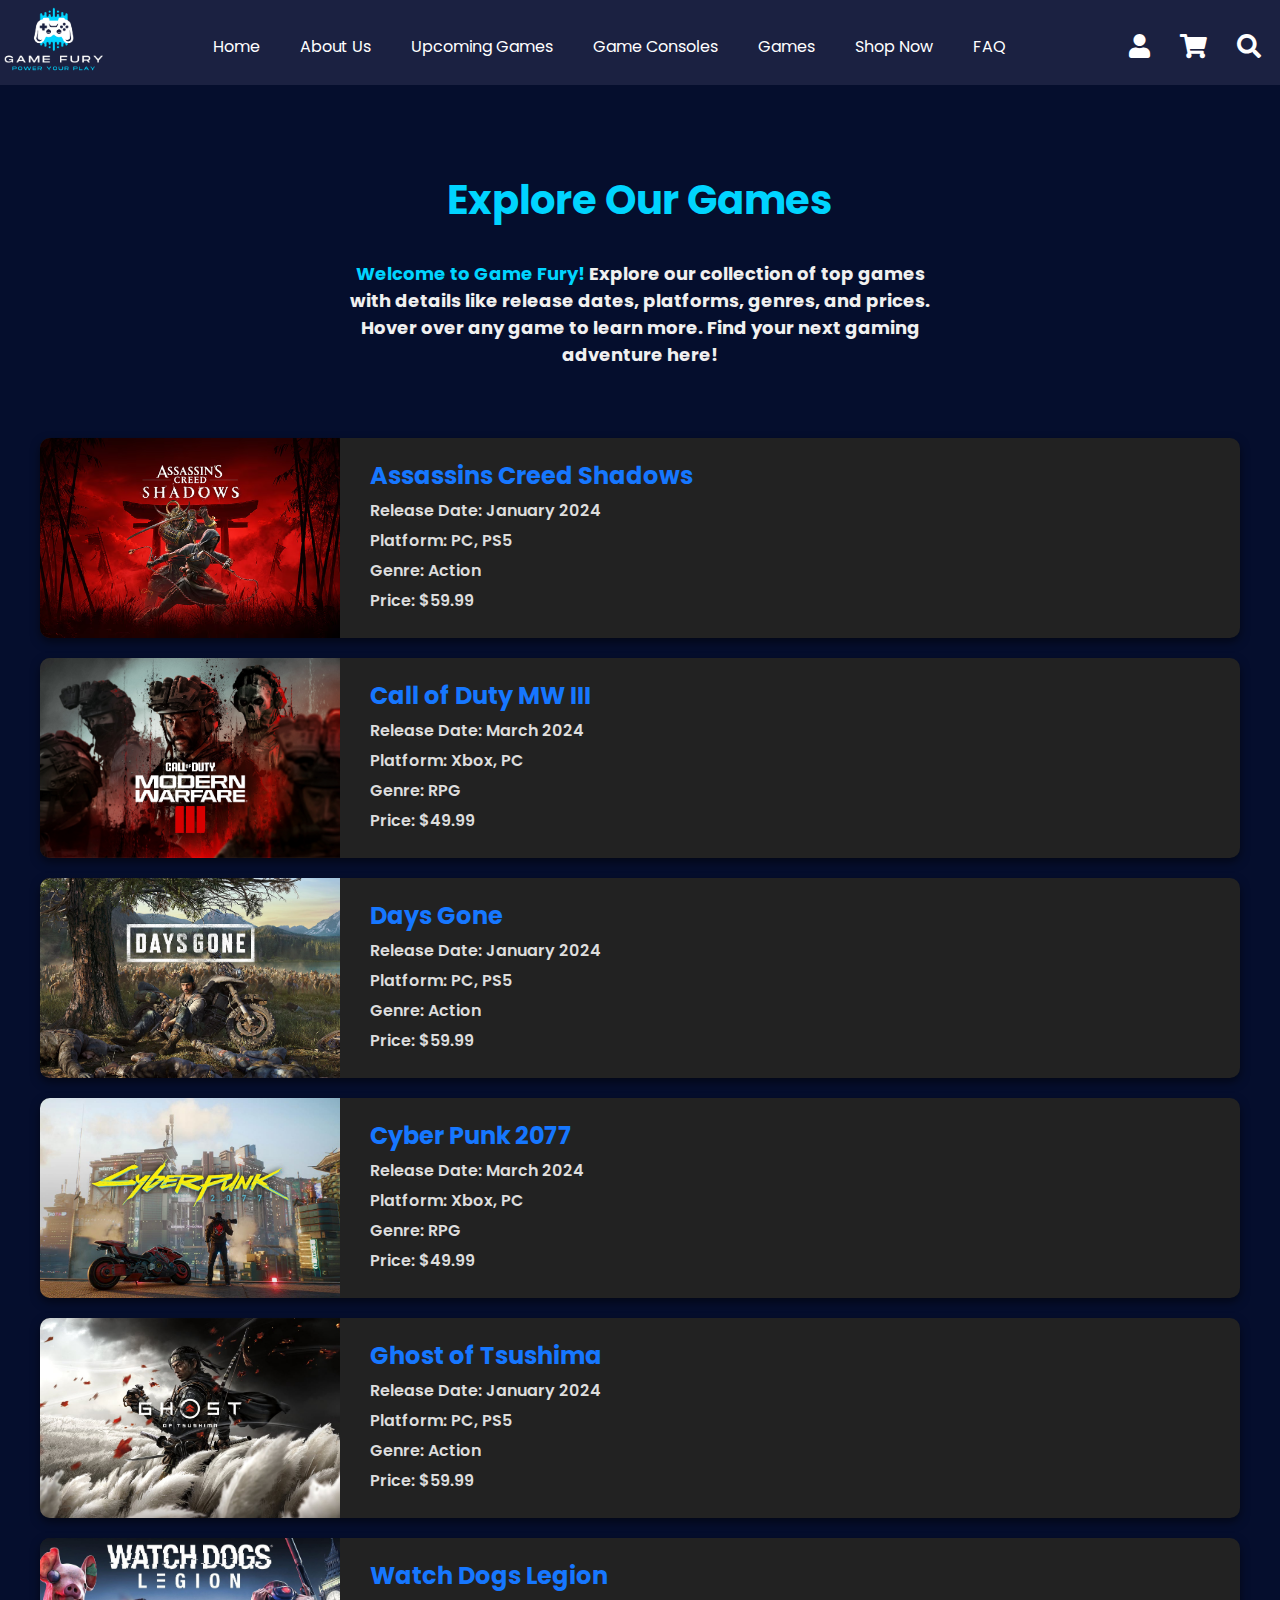
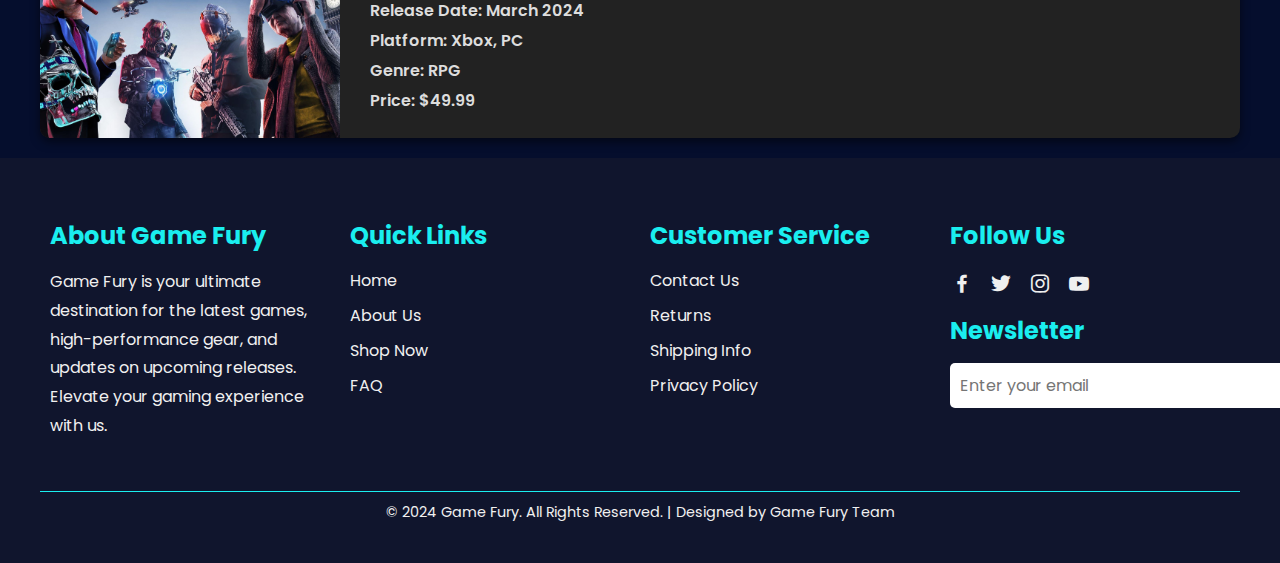
<file: games.html>
<!DOCTYPE html>
<html lang="en">
<head>
  <meta charset="UTF-8">
  <meta name="viewport" content="width=device-width, initial-scale=1.0">
  <title>Game Fury</title>
  <link rel="stylesheet" href="./Game/games.css">
  <link rel="stylesheet" href="https://cdnjs.cloudflare.com/ajax/libs/font-awesome/5.15.3/css/all.min.css"/>
  <link href='https://unpkg.com/boxicons@2.1.4/css/boxicons.min.css' rel='stylesheet'>
</head>
<body>
  <header>
    <a href="#" class="logo"><img src="./Game/images/logo.png" width="100px"></a> 
    <ul class="nav">
      <li><a href="index.html">Home</a></li>
      <li><a href="./about-us.html">About Us</a></li>
      <li><a href="./upcoming-games.html">Upcoming Games</a></li>
      <li><a href="./console.html">Game Consoles</a></li>
      <li><a href="./games.html">Games</a></li>
      <li><a href="./shop.html">Shop Now</a></li>
      <li><a href="./faq.html">FAQ</a></li>
  </ul>
    <section class="icon-container">
      <section class="icon" aria-label="User Profile" tabindex="0">
          <i class="fas fa-user"></i>
      </section>
      <section class="icon" aria-label="Cart" tabindex="0">
          <i class="fas fa-shopping-cart"></i>
      </section>
      <section class="icon" aria-label="Search" tabindex="0" id="search-btn">
          <i class="fas fa-search"></i>
      </section>
      <section class="hamburger" aria-label="Menu" tabindex="0">
          <i class="fas fa-bars"></i>
      </section>
  </section>
  <section class="search-form">
      <input type="search" id="search-box" placeholder="search here...">
      <label for="search-box" class="fas fa-search"></label>
  </section>
  
</header>
  
  <h1 class="page-title">Explore Our Games</h1>
  <p class="para"><span>Welcome to Game Fury!</span> Explore our collection of top games with details like release dates, platforms, genres, and prices. Hover over any game to learn more. Find your next gaming adventure here!</p>

  <section class="games-container">
    <section class="game-card">
      <img src="./Game/images/shadow.avif" alt="Game Image">
      <section class="game-details">
        <h2>Assassins Creed Shadows</h2>
        <p>Release Date: January 2024</p>
        <p>Platform: PC, PS5</p>
        <p>Genre: Action</p>
        <p>Price: $59.99</p>
      </section>
      <section class="game-info">
        <p>Uncover ancient mysteries in Assassins Creed: Shadows, a captivating journey of stealth, combat, and exploration across breathtaking historical landscapes. Rewrite history as an enigmatic master assassin.</p>
      </section>
    </section>
  
    <section class="game-card">
      <img src="./Game/images/cod3.jpg" alt="Game Image">
      <section class="game-details">
        <h2>Call of Duty MW III</h2>
        <p>Release Date: March 2024</p>
        <p>Platform: Xbox, PC</p>
        <p>Genre: RPG</p>
        <p>Price: $49.99</p>
      </section>
      <section class="game-info">
        <p>Dive into relentless tactical combat in COD MW III, featuring intense missions, cutting-edge weaponry, and a gripping storyline that pushes the boundaries of immersive military gaming.</p>
      </section>
    </section>
  
    <section class="game-card">
      <img src="./Game/images/daysgone.webp" alt="Game Image">
      <section class="game-details">
        <h2>Days Gone</h2>
        <p>Release Date: January 2024</p>
        <p>Platform: PC, PS5</p>
        <p>Genre: Action</p>
        <p>Price: $59.99</p>
      </section>
      <section class="game-info">
        <p>Ride and fight into a deadly, post-pandemic America. Play as Deacon St. John, a drifter and bounty hunter who fights to survive in an open-world action-adventure game.</p>
      </section>
    </section>
  
    <section class="game-card">
      <img src="./Game/images/cyber.jpg" alt="Game Image">
      <section class="game-details">
        <h2>Cyber Punk 2077</h2>
        <p>Release Date: March 2024</p>
        <p>Platform: Xbox, PC</p>
        <p>Genre: RPG</p>
        <p>Price: $49.99</p>
      </section>
      <section class="game-info">
        <p>Enter Night City, a futuristic dystopia where you control V, a mercenary outlaw on a quest for immortality in a rich, immersive RPG experience.</p>
      </section>
    </section>
  
    <section class="game-card">
      <img src="./Game/images/ghost.jpg" alt="Game Image">
      <section class="game-details">
        <h2>Ghost of Tsushima</h2>
        <p>Release Date: January 2024</p>
        <p>Platform: PC, PS5</p>
        <p>Genre: Action</p>
        <p>Price: $59.99</p>
      </section>
      <section class="game-info">
        <p>Step into feudal Japan as a samurai warrior fighting to protect your homeland. Explore stunning landscapes in this immersive action-adventure game.</p>
      </section>
    </section>
  
    <section class="game-card">
      <img src="./Game/images/watch.jpg" alt="Game Image">
      <section class="game-details">
        <h2>Watch Dogs Legion</h2>
        <p>Release Date: March 2024</p>
        <p>Platform: Xbox, PC</p>
        <p>Genre: RPG</p>
        <p>Price: $49.99</p>
      </section>
      <section class="game-info">
        <p>Revolutionize hacking in Watch Dogs: Legion, where you assemble a team of operatives to liberate a dystopian London. Experience unparalleled freedom, strategy, and dynamic gameplay.</p>
      </section>
    </section>
  </section>
  
  <footer>
    <div class="footer-container">
        <div class="footer-row">
            <div class="footer-column">
                <h3>About Game Fury</h3>
                <p>Game Fury is your ultimate destination for the latest games, high-performance gear, and updates on upcoming releases. Elevate your gaming experience with us.</p>
            </div>
            <div class="footer-column">
                <h3>Quick Links</h3>
                <ul>
                    <li><a href="./index.html">Home</a></li>
                    <li><a href="../AboutUs/about-us.html">About Us</a></li>
                    <li><a href="../ShopNow/shop.html">Shop Now</a></li>
                    <li><a href="../FAQ/faq.html">FAQ</a></li>
                </ul>
            </div>
            <div class="footer-column">
                <h3>Customer Service</h3>
                <ul>
                    <li><a href="#">Contact Us</a></li>
                    <li><a href="#">Returns</a></li>
                    <li><a href="#">Shipping Info</a></li>
                    <li><a href="#">Privacy Policy</a></li>
                </ul>
            </div>
            <div class="footer-column">
                <h3>Follow Us</h3>
                <div class="social-links">
                    <a href="#"><i class='bx bxl-facebook'></i></a>
                    <a href="#"><i class='bx bxl-twitter'></i></a>
                    <a href="#"><i class='bx bxl-instagram'></i></a>
                    <a href="#"><i class='bx bxl-youtube'></i></a>
                </div>
                <h3>Newsletter</h3>
                <form class="newsletter">
                    <input type="email" placeholder="Enter your email" required>
                    <button type="submit">Subscribe</button>
                </form>
            </div>
        </div>
        <div class="footer-bottom">
            <p>&copy; 2024 Game Fury. All Rights Reserved. | Designed by Game Fury Team</p>
        </div>
    </div>
</footer> 
<script>
  let searchForm = document.querySelector('.search-form');

  document.querySelector('#search-btn').onclick = () =>{
      searchForm.classList.toggle('active');
  };

  // Hamburger menu functionality
  const hamburger = document.querySelector('.hamburger');
  const nav = document.querySelector('.nav');

  hamburger.onclick = () => {
      nav.classList.toggle('active');
  };
</script>
</body>
</html>
</file>
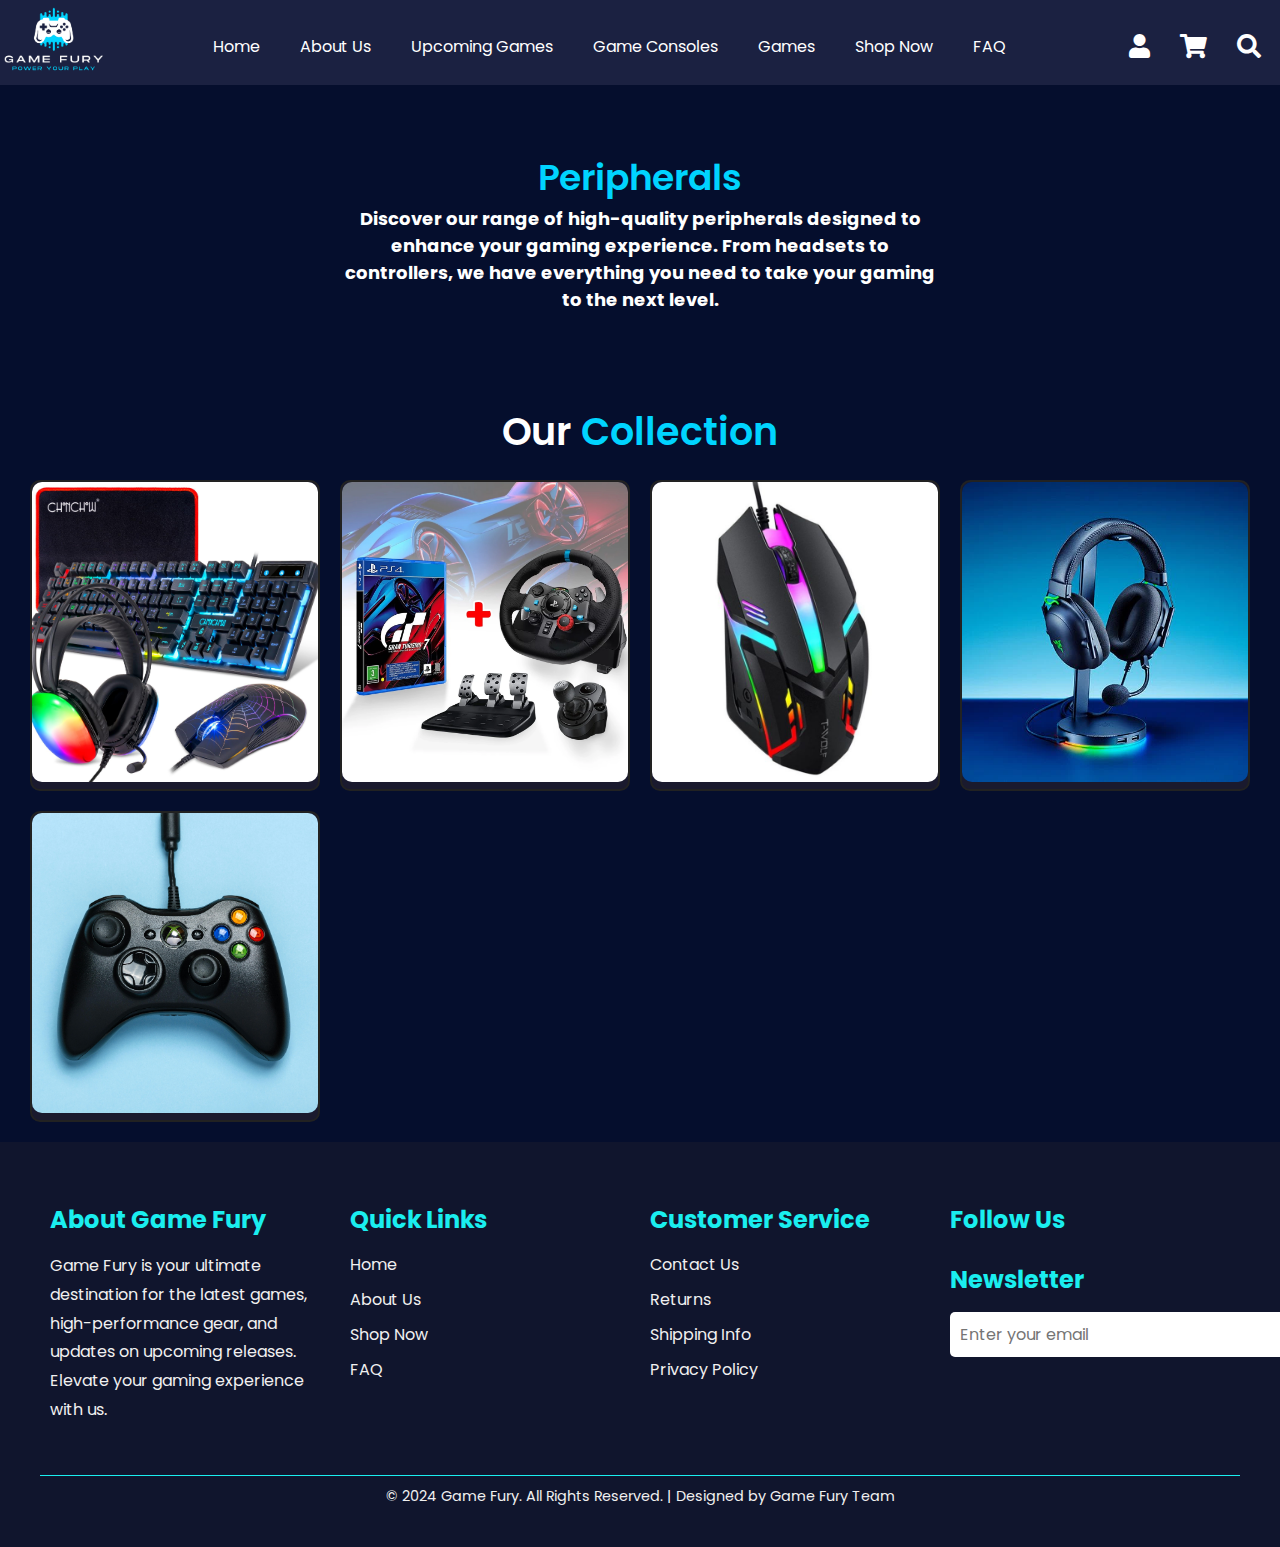
<file: peripherals.html>
<!DOCTYPE html>
<html lang="en">
<head>
    <meta charset="UTF-8">
    <meta name="viewport" content="width=device-width, initial-scale=1.0">
    <title>Peripherals</title>
    <link rel="stylesheet" href="https://cdnjs.cloudflare.com/ajax/libs/font-awesome/5.15.3/css/all.min.css"/>
    <link rel="stylesheet" href="./ConsoleGamingPeripherals/console.css">
</head>
<body>
    <header>
        <a href="#" class="logo"><img src="./ConsoleGamingPeripherals/images/logo.png" width="100px"></a> 
        <ul class="nav">
            <li><a href="index.html">Home</a></li>
            <li><a href="./about-us.html">About Us</a></li>
            <li><a href="./upcoming-games.html">Upcoming Games</a></li>
            
            <!-- Dropdown for Consoles and Peripherals -->
            <li class="dropdown">
                <a href="#" class="dropbtn">Game Consoles</a>
                <ul class="dropdown-menu">
                    <li><a href="./console.html">Consoles</a></li>
                    <li><a href="./peripherals.html">Peripherals</a></li>
                </ul>
            </li>
            
            <li><a href="./games.html">Games</a></li>
            <li><a href="./shop.html">Shop Now</a></li>
            <li><a href="./faq.html">FAQ</a></li>
        </ul>
        <section class="icon-container">
            <section class="icon" aria-label="User Profile" tabindex="0">
                <i class="fas fa-user"></i>
            </section>
            <section class="icon" aria-label="Cart" tabindex="0">
                <i class="fas fa-shopping-cart"></i>
            </section>
            <section class="icon" aria-label="Search" tabindex="0" id="search-btn">
                <i class="fas fa-search"></i>
            </section>
            <section class="hamburger" aria-label="Menu" tabindex="0">
                <i class="fas fa-bars"></i>
            </section>
        </section>
        <section class="search-form">
            <input type="search" id="search-box" placeholder="search here...">
            <label for="search-box" class="fas fa-search"></label>
        </section>        
    </header>    

    <main>
        <section class="intro">
            <h1>Peripherals</h1>
            <p style="color: white;"><span>Discover our range of high-quality peripherals designed to enhance your gaming experience. From headsets to controllers, we have everything you need to take your gaming to the next level.</span></p>
        </section>

        <section class="product-gallery">
            <h2><span>Our</span> Collection</h2>
            <div class="grid-container">
                <div class="product">
                    <img src="./ConsoleGamingPeripherals/images/peripheral1.jpg" alt="Peripheral 1">
                    <div class="price-overlay">Price: $149</div>
                </div>
                <div class="product">
                    <img src="./ConsoleGamingPeripherals/images/peripheral2.jpg" alt="Peripheral 2">
                    <div class="price-overlay">Price: $449</div>
                </div>
                <div class="product">
                    <img src="./ConsoleGamingPeripherals/images/mouse.jpg" alt="Peripheral 3">
                    <div class="price-overlay">Price: $89</div>
                </div>
                <div class="product">
                    <img src="./ConsoleGamingPeripherals/images/headset.webp" alt="Peripheral 4">
                    <div class="price-overlay">Price: $199</div>
                </div>
                <div class="product">
                    <img src="./ConsoleGamingPeripherals/images/joy.jpg" alt="Peripheral 5">
                    <div class="price-overlay">Price: $149</div>
                </div>
            </div>
        </section>
    </main>

    <footer>
        <div class="footer-container">
            <div class="footer-row">
                <div class="footer-column">
                    <h3>About Game Fury</h3>
                    <p>Game Fury is your ultimate destination for the latest games, high-performance gear, and updates on upcoming releases. Elevate your gaming experience with us.</p>
                </div>
                <div class="footer-column">
                    <h3>Quick Links</h3>
                    <ul>
                        <li><a href="./index.html">Home</a></li>
                        <li><a href="../AboutUs/about-us.html">About Us</a></li>
                        <li><a href="../ShopNow/shop.html">Shop Now</a></li>
                        <li><a href="../FAQ/faq.html">FAQ</a></li>
                    </ul>
                </div>
                <div class="footer-column">
                    <h3>Customer Service</h3>
                    <ul>
                        <li><a href="#">Contact Us</a></li>
                        <li><a href="#">Returns</a></li>
                        <li><a href="#">Shipping Info</a></li>
                        <li><a href="#">Privacy Policy</a></li>
                    </ul>
                </div>
                <div class="footer-column">
                    <h3>Follow Us</h3>
                    <div class="social-links">
                        <a href="#"><i class='bx bxl-facebook'></i></a>
                        <a href="#"><i class='bx bxl-twitter'></i></a>
                        <a href="#"><i class='bx bxl-instagram'></i></a>
                        <a href="#"><i class='bx bxl-youtube'></i></a>
                    </div>
                    <h3>Newsletter</h3>
                    <form class="newsletter">
                        <input type="email" placeholder="Enter your email" required>
                        <button type="submit">Subscribe</button>
                    </form>
                </div>
            </div>
            <div class="footer-bottom">
                <p>&copy; 2024 Game Fury. All Rights Reserved. | Designed by Game Fury Team</p>
            </div>
        </div>
    </footer> 
    <script>
        let searchForm = document.querySelector('.search-form');

        document.querySelector('#search-btn').onclick = () =>{
            searchForm.classList.toggle('active');
        };

        // Hamburger menu functionality
        const hamburger = document.querySelector('.hamburger');
        const nav = document.querySelector('.nav');

        hamburger.onclick = () => {
            nav.classList.toggle('active');
        };

        // JavaScript to toggle dropdown visibility on click
        document.querySelectorAll('.dropdown > a').forEach(item => {
            item.addEventListener('click', function(event) {
                event.preventDefault(); // Prevent default link behavior
                const dropdown = this.parentElement; // Get the parent <li> element
                dropdown.classList.toggle('show'); // Toggle the 'show' class to show/hide the dropdown
            });
        });



    </script>
</body>
</html>
</file>
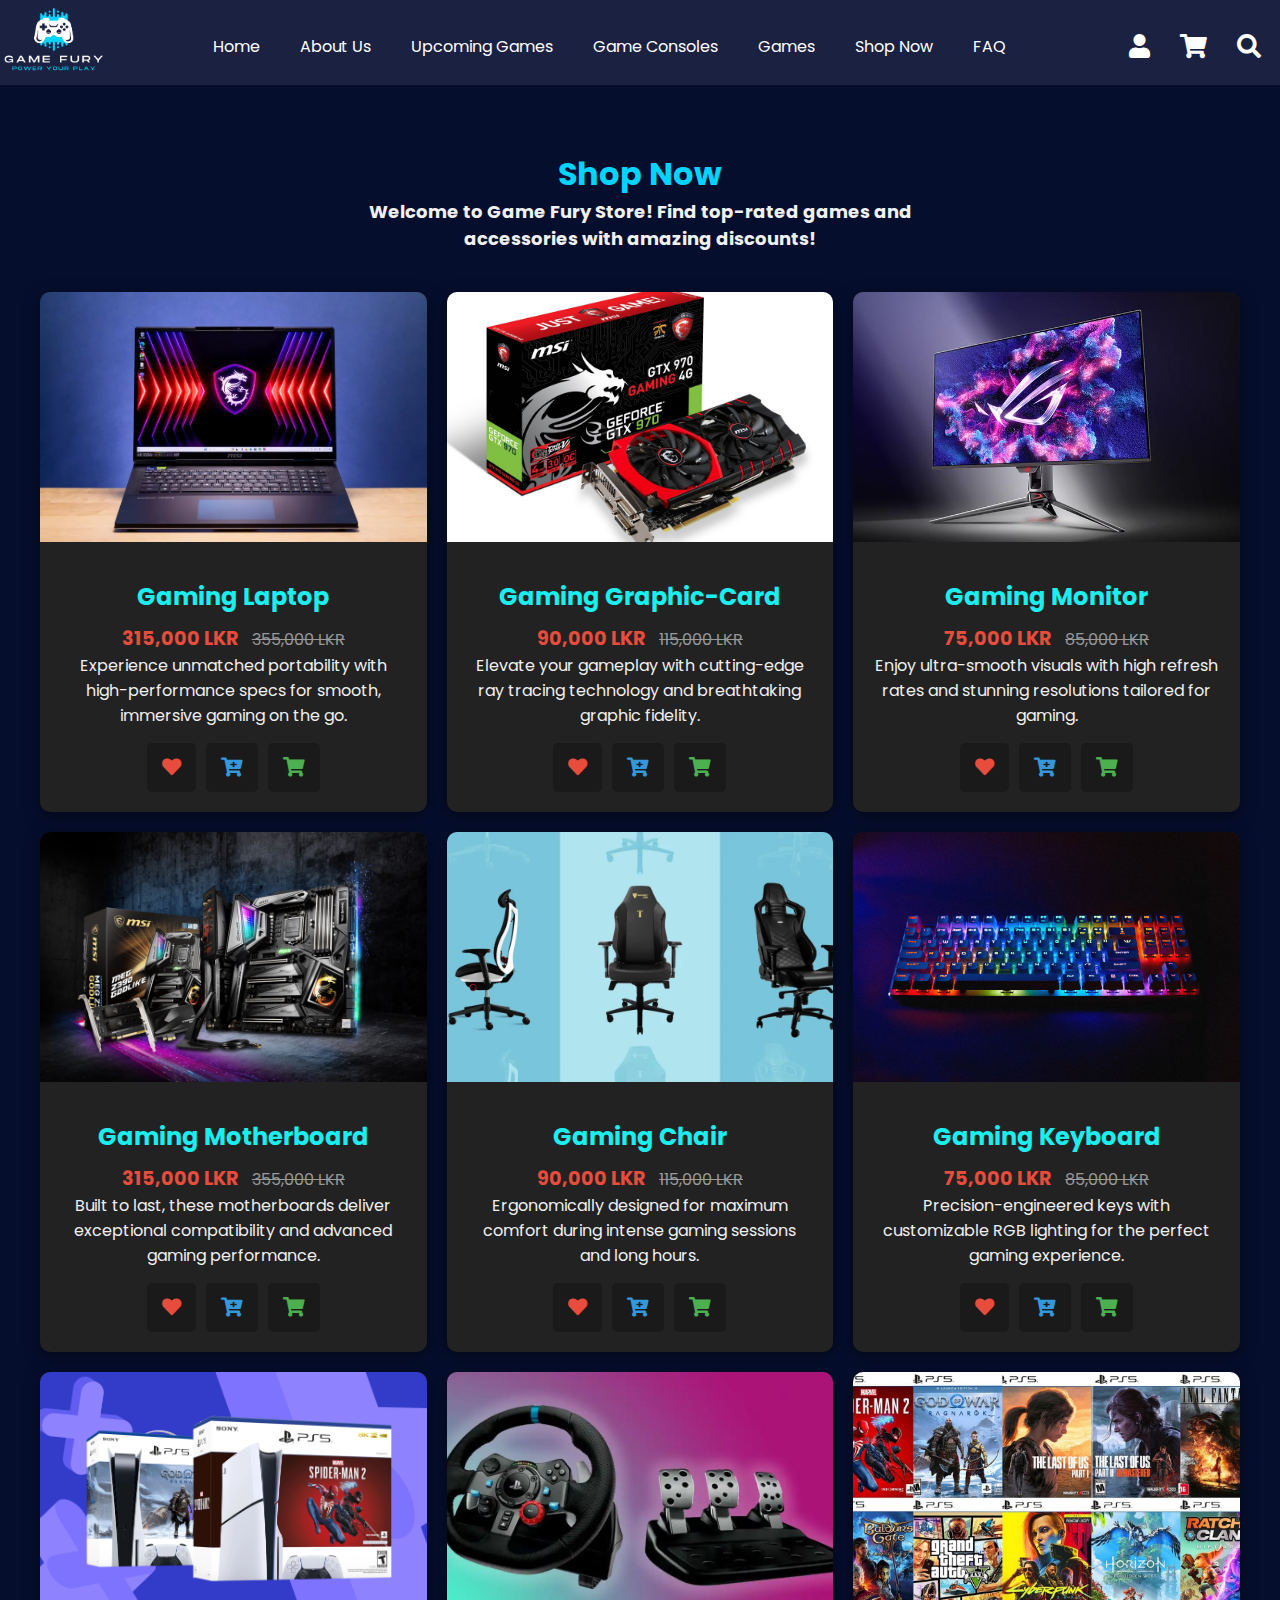
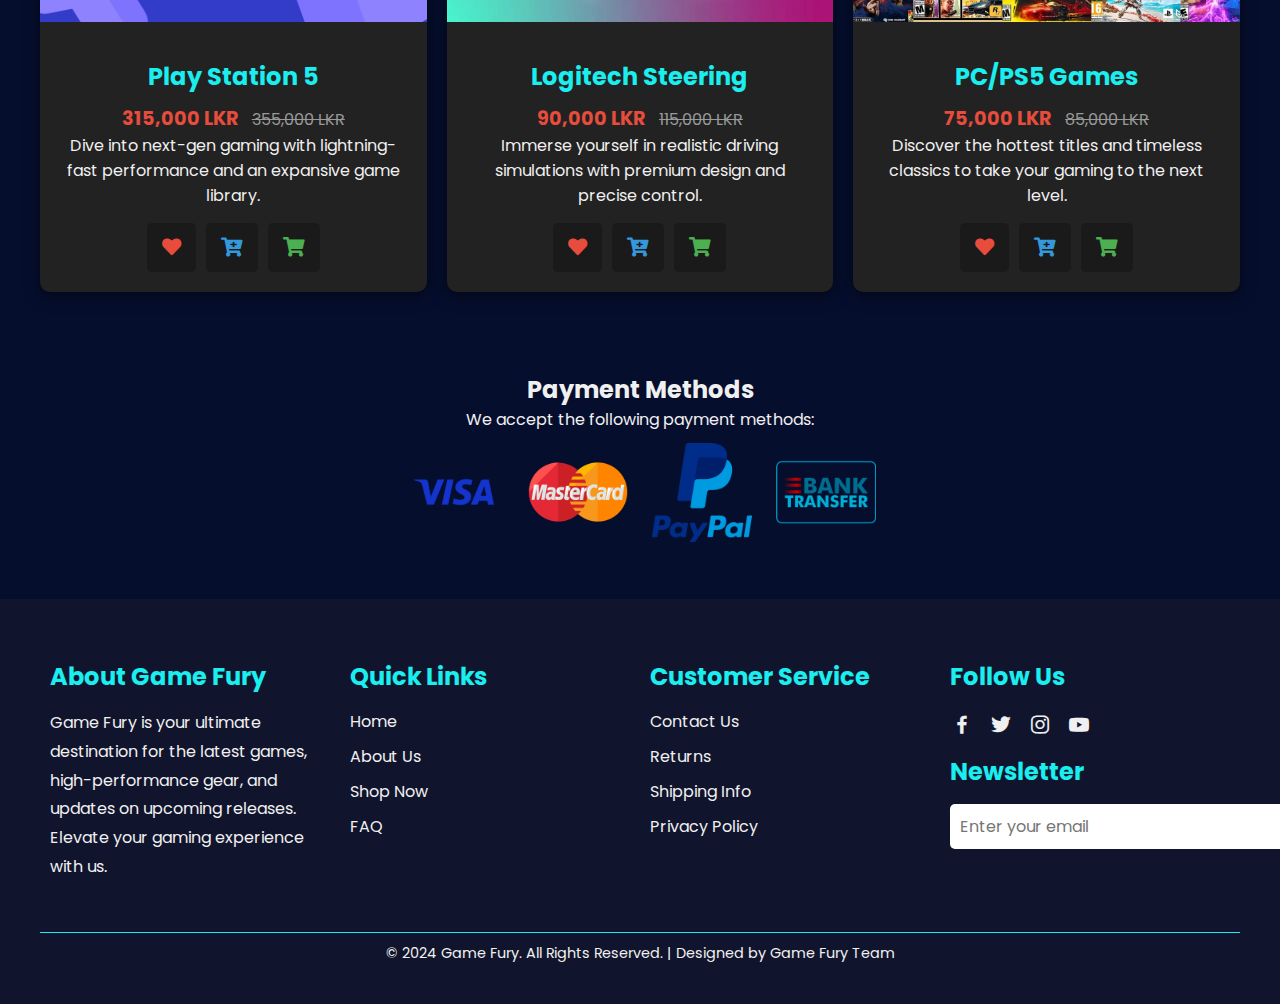
<file: shop.html>
<!DOCTYPE html>
<html lang="en">
<head>
    <meta charset="UTF-8">
    <meta name="viewport" content="width=device-width, initial-scale=1.0">
    <title>Game Fury | Shop Now</title>
    <link href="https://fonts.googleapis.com/css2?family=Poppins:wght@400;600&display=swap" rel="stylesheet">
    <link rel="stylesheet" href="./ShopNow/shop.css">
    <link href='https://unpkg.com/boxicons@2.1.4/css/boxicons.min.css' rel='stylesheet'>
    <link rel="stylesheet" href="https://cdnjs.cloudflare.com/ajax/libs/font-awesome/5.15.4/css/all.min.css">
</head>
<body>
    <header>
        <a href="#" class="logo"><img src="./ShopNow/images/logo.png" width="100px"></a> 
        <ul class="nav">
            <li><a href="index.html">Home</a></li>
            <li><a href="./about-us.html">About Us</a></li>
            <li><a href="./upcoming-games.html">Upcoming Games</a></li>
            <li><a href="./console.html">Game Consoles</a></li>
            <li><a href="./games.html">Games</a></li>
            <li><a href="./shop.html">Shop Now</a></li>
            <li><a href="./faq.html">FAQ</a></li>
        </ul>
        <section class="icon-container">
            <section class="icon" aria-label="User Profile" tabindex="0">
                <i class="fas fa-user"></i>
            </section>
            <section class="icon" aria-label="Cart" tabindex="0">
                <i class="fas fa-shopping-cart"></i>
            </section>
            <section class="icon" aria-label="Search" tabindex="0" id="search-btn">
                <i class="fas fa-search"></i>
            </section>
            <section class="hamburger" aria-label="Menu" tabindex="0">
                <i class="fas fa-bars"></i>
            </section>
        </section>
        <section class="search-form">
            <input type="search" id="search-box" placeholder="search here...">
            <label for="search-box" class="fas fa-search"></label>
        </section>        
    </header>

    <main>
        <h1 class="page-title">Shop Now</h1>
        <p class="shop-intro">Welcome to Game Fury Store! Find top-rated games and accessories with amazing discounts!</p>
        
        <section class="shop-container">
            
            <section class="product-card">
                <section class="image-container">
                    <img src="./ShopNow/images/laptop.webp" alt="Gaming Controller">
                </section>
                <section class="product-info">
                    <h2>Gaming Laptop</h2>
                    <p><span class="discount-price">315,000 LKR</span> <span class="original-price">355,000 LKR</span></p>
                    <p class="description">Experience unmatched portability with high-performance specs for smooth, immersive gaming on the go.</p>
                    <section class="product-buttons">
                        <button class="like"><i class="fas fa-heart"></i></button>
                        <button class="add-to-cart"><i class="fas fa-cart-plus"></i></button>
                        <button class="buy-now"><i class="fas fa-shopping-cart"></i></button>
                    </section>
                </section>
            </section>
            
            <section class="product-card">
                <section class="image-container">
                    <img src="./ShopNow/images/graphiccard.jpg" alt="Gaming Controller">
                </section>
                <section class="product-info">
                    <h2>Gaming Graphic-Card</h2>
                    <p><span class="discount-price">90,000 LKR</span> <span class="original-price">115,000 LKR</span></p>
                    <p class="description"> Elevate your gameplay with cutting-edge ray tracing technology and breathtaking graphic fidelity.</p>
                    <section class="product-buttons">
                        <button class="like"><i class="fas fa-heart"></i></button>
                        <button class="add-to-cart"><i class="fas fa-cart-plus"></i></button>
                        <button class="buy-now"><i class="fas fa-shopping-cart"></i></button>
                    </section>
                </section>
            </section>
            
            <section class="product-card">
                <section class="image-container">
                    <img src="./ShopNow/images/monitor.jpg" alt="Gaming Controller">
                </section>
                <section class="product-info">
                    <h2>Gaming Monitor</h2>
                    <p><span class="discount-price">75,000 LKR</span> <span class="original-price">85,000 LKR</span></p>
                    <p class="description">Enjoy ultra-smooth visuals with high refresh rates and stunning resolutions tailored for gaming.</p>
                    <section class="product-buttons">
                        <button class="like"><i class="fas fa-heart"></i></button>
                        <button class="add-to-cart"><i class="fas fa-cart-plus"></i></button>
                        <button class="buy-now"><i class="fas fa-shopping-cart"></i></button>
                    </section>
                </section>
            </section>
            
            <section class="product-card">
                <section class="image-container">
                    <img src="./ShopNow/images/motherb.jpg" alt="Gaming Controller">
                </section>
                <section class="product-info">
                    <h2>Gaming Motherboard</h2>
                    <p><span class="discount-price">315,000 LKR</span> <span class="original-price">355,000 LKR</span></p>
                    <p class="description">Built to last, these motherboards deliver exceptional compatibility and advanced gaming performance.</p>
                    <section class="product-buttons">
                        <button class="like"><i class="fas fa-heart"></i></button>
                        <button class="add-to-cart"><i class="fas fa-cart-plus"></i></button>
                        <button class="buy-now"><i class="fas fa-shopping-cart"></i></button>
                    </section>
                </section>
            </section>
            
            <section class="product-card">
                <section class="image-container">
                    <img src="./ShopNow/images/chair.webp" alt="Gaming Controller">
                </section>
                <section class="product-info">
                    <h2>Gaming Chair</h2>
                    <p><span class="discount-price">90,000 LKR</span> <span class="original-price">115,000 LKR</span></p>
                    <p class="description">Ergonomically designed for maximum comfort during intense gaming sessions and long hours.</p>
                    <section class="product-buttons">
                        <button class="like"><i class="fas fa-heart"></i></button>
                        <button class="add-to-cart"><i class="fas fa-cart-plus"></i></button>
                        <button class="buy-now"><i class="fas fa-shopping-cart"></i></button>
                    </section>
                </section>
            </section>
            
            <section class="product-card">
                <section class="image-container">
                    <img src="./ShopNow/images/keyboard.webp" alt="Gaming Controller">
                </section>
                <section class="product-info">
                    <h2>Gaming Keyboard</h2>
                    <p><span class="discount-price">75,000 LKR</span> <span class="original-price">85,000 LKR</span></p>
                    <p class="description"> Precision-engineered keys with customizable RGB lighting for the perfect gaming experience.</p>
                    <section class="product-buttons">
                        <button class="like"><i class="fas fa-heart"></i></button>
                        <button class="add-to-cart"><i class="fas fa-cart-plus"></i></button>
                        <button class="buy-now"><i class="fas fa-shopping-cart"></i></button>
                    </section>
                </section>
            </section>
            
            <section class="product-card">
                <section class="image-container">
                    <img src="./ShopNow/images/ps5.jpeg" alt="Gaming Controller">
                </section>
                <section class="product-info">
                    <h2>Play Station 5</h2>
                    <p><span class="discount-price">315,000 LKR</span> <span class="original-price">355,000 LKR</span></p>
                    <p class="description">Dive into next-gen gaming with lightning-fast performance and an expansive game library.</p>
                    <section class="product-buttons">
                        <button class="like"><i class="fas fa-heart"></i></button>
                        <button class="add-to-cart"><i class="fas fa-cart-plus"></i></button>
                        <button class="buy-now"><i class="fas fa-shopping-cart"></i></button>
                    </section>
                </section>
            </section>
            
            <section class="product-card">
                <section class="image-container">
                    <img src="./ShopNow/images/logitech.webp" alt="Gaming Controller">
                </section>
                <section class="product-info">
                    <h2>Logitech Steering</h2>
                    <p><span class="discount-price">90,000 LKR</span> <span class="original-price">115,000 LKR</span></p>
                    <p class="description">Immerse yourself in realistic driving simulations with premium design and precise control.</p>
                    <section class="product-buttons">
                        <button class="like"><i class="fas fa-heart"></i></button>
                        <button class="add-to-cart"><i class="fas fa-cart-plus"></i></button>
                        <button class="buy-now"><i class="fas fa-shopping-cart"></i></button>
                    </section>
                </section>
            </section>
            
            <section class="product-card">
                <section class="image-container">
                    <img src="./ShopNow/images/game.jpg" alt="Gaming Controller">
                </section>
                <section class="product-info">
                    <h2>PC/PS5 Games</h2>
                    <p><span class="discount-price">75,000 LKR</span> <span class="original-price">85,000 LKR</span></p>
                    <p class="description">Discover the hottest titles and timeless classics to take your gaming to the next level.</p>
                    <section class="product-buttons">
                        <button class="like"><i class="fas fa-heart"></i></button>
                        <button class="add-to-cart"><i class="fas fa-cart-plus"></i></button>
                        <button class="buy-now"><i class="fas fa-shopping-cart"></i></button>
                    </section>
                </section>
            </section>            
        </section>

        <section class="payment-options">
            <h2>Payment Methods</h2>
            <p>We accept the following payment methods:</p>
            <div class="payment-methods">
                <img src="./ShopNow/images/Visa.webp" alt="Visa">
                <img src="./ShopNow/images/master.webp" alt="MasterCard">
                <img src="./ShopNow/images/paypal.png" alt="PayPal">
                <img src="./ShopNow/images/bank.webp" alt="Bank Transfer">
            </div>
        </section>
    </main>

    <footer>
        <div class="footer-container">
            <div class="footer-row">
                <div class="footer-column">
                    <h3>About Game Fury</h3>
                    <p>Game Fury is your ultimate destination for the latest games, high-performance gear, and updates on upcoming releases. Elevate your gaming experience with us.</p>
                </div>
                <div class="footer-column">
                    <h3>Quick Links</h3>
                    <ul>
                        <li><a href="./index.html">Home</a></li>
                        <li><a href="../AboutUs/about-us.html">About Us</a></li>
                        <li><a href="../ShopNow/shop.html">Shop Now</a></li>
                        <li><a href="../FAQ/faq.html">FAQ</a></li>
                    </ul>
                </div>
                <div class="footer-column">
                    <h3>Customer Service</h3>
                    <ul>
                        <li><a href="#">Contact Us</a></li>
                        <li><a href="#">Returns</a></li>
                        <li><a href="#">Shipping Info</a></li>
                        <li><a href="#">Privacy Policy</a></li>
                    </ul>
                </div>
                <div class="footer-column">
                    <h3>Follow Us</h3>
                    <div class="social-links">
                        <a href="#"><i class='bx bxl-facebook'></i></a>
                        <a href="#"><i class='bx bxl-twitter'></i></a>
                        <a href="#"><i class='bx bxl-instagram'></i></a>
                        <a href="#"><i class='bx bxl-youtube'></i></a>
                    </div>
                    <h3>Newsletter</h3>
                    <form class="newsletter">
                        <input type="email" placeholder="Enter your email" required>
                        <button type="submit">Subscribe</button>
                    </form>
                </div>
            </div>
            <div class="footer-bottom">
                <p>&copy; 2024 Game Fury. All Rights Reserved. | Designed by Game Fury Team</p>
            </div>
        </div>
    </footer> 
    <script>
        let searchForm = document.querySelector('.search-form');

        document.querySelector('#search-btn').onclick = () =>{
            searchForm.classList.toggle('active');
        };

        // Hamburger menu functionality
        const hamburger = document.querySelector('.hamburger');
        const nav = document.querySelector('.nav');

        hamburger.onclick = () => {
            nav.classList.toggle('active');
        };


    </script>
</body>
</html>
</file>
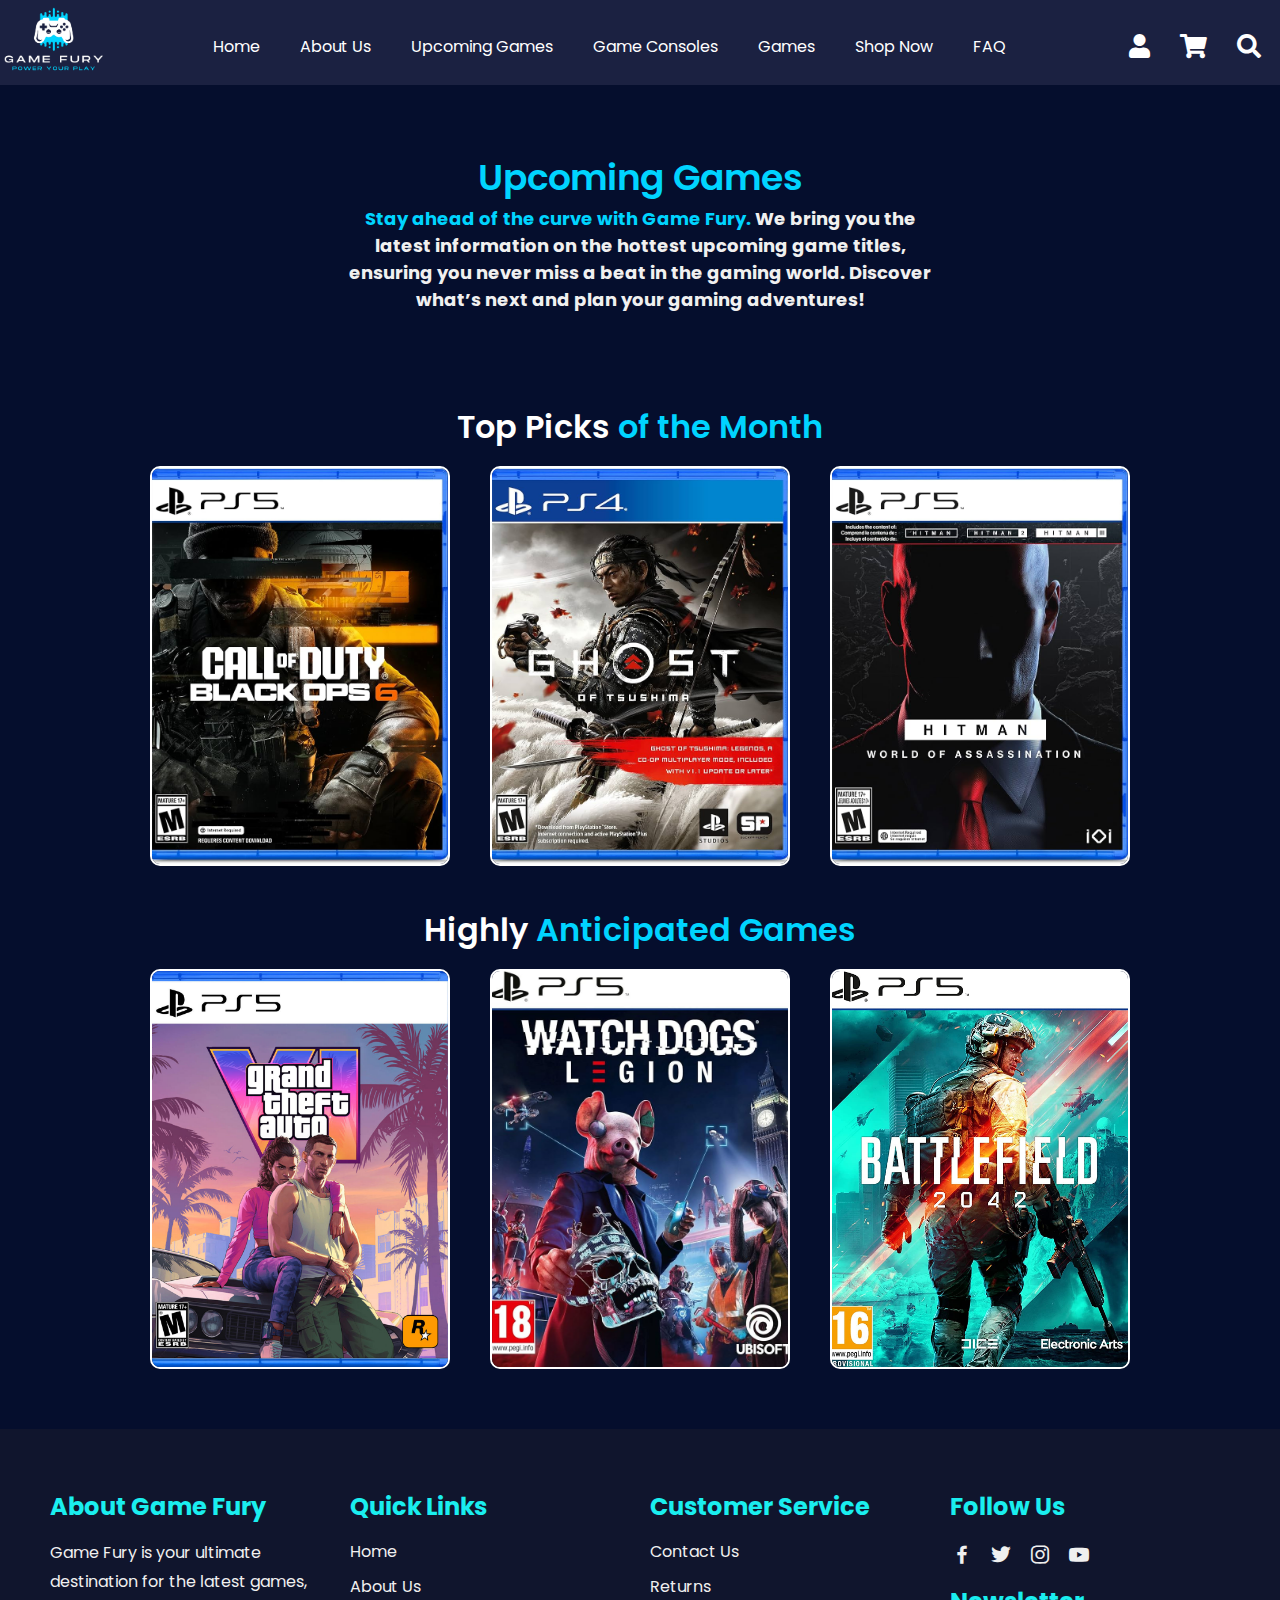
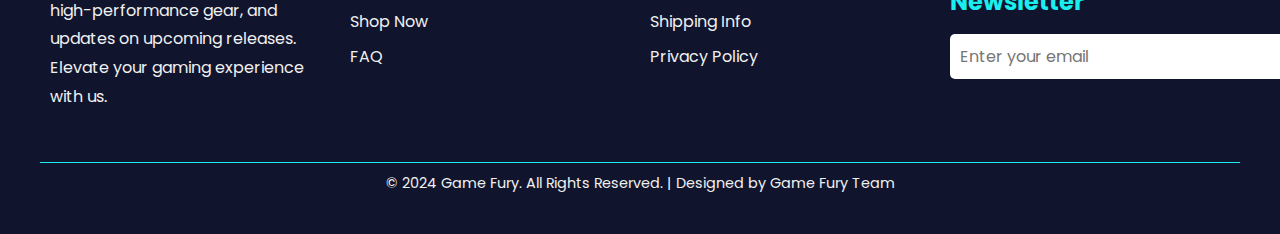
<file: upcoming-games.html>
<!DOCTYPE html>
<html lang="en">
<head>
    <meta charset="UTF-8">
    <meta name="viewport" content="width=device-width, initial-scale=1.0">
    <title>Upcoming Games - Game Fury</title>
    <link rel="stylesheet" href="https://cdnjs.cloudflare.com/ajax/libs/font-awesome/5.15.3/css/all.min.css"/>
    <link rel="stylesheet" href="./UpcomingGames/upcoming-games.css">
    <link href='https://unpkg.com/boxicons@2.1.4/css/boxicons.min.css' rel='stylesheet'>
</head>
<body>
<!-- Header Section -->
<header>
    <a href="#" class="logo"><img src="./UpcomingGames/images/logo.png" width="100px"></a> 
    <ul class="nav">
        <li><a href="index.html">Home</a></li>
        <li><a href="./about-us.html">About Us</a></li>
        <li><a href="./upcoming-games.html">Upcoming Games</a></li>
        <li><a href="./console.html">Game Consoles</a></li>
        <li><a href="./games.html">Games</a></li>
        <li><a href="./shop.html">Shop Now</a></li>
        <li><a href="./faq.html">FAQ</a></li>
    </ul>
    <section class="icon-container">
        <section class="icon" aria-label="User Profile" tabindex="0">
            <i class="fas fa-user"></i>
        </section>
        <section class="icon" aria-label="Cart" tabindex="0">
            <i class="fas fa-shopping-cart"></i>
        </section>
        <section class="icon" aria-label="Search" tabindex="0" id="search-btn">
            <i class="fas fa-search"></i>
        </section>
        <section class="hamburger" aria-label="Menu" tabindex="0">
            <i class="fas fa-bars"></i>
        </section>
    </section>
    <section class="search-form">
        <input type="search" id="search-box" placeholder="search here...">
        <label for="search-box" class="fas fa-search"></label>
    </section>    
</header>

    <main>
        <section class="intro">
            <h1>Upcoming Games</h1>
            <p><span>Stay ahead of the curve with Game Fury.</span> We bring you the latest information on the hottest upcoming game titles, ensuring you never miss a beat in the gaming world. Discover what’s next and plan your gaming adventures!</p>
        </section>

        <section class="games-gallery">
            <h2><span>Top Picks</span> of the Month</h2>
            <section class="game-row">
                <section class="game">
                    <img src="./UpcomingGames/images/cod.jpg" alt="Call of Duty 6">
                    <section class="overlay">Release Date: Jan 20, 2024</section>
                </section>
                <section class="game">
                    <img src="./UpcomingGames/images/ghost.jpg" alt="Ghost of Tsushima">
                    <section class="overlay">Release Date: Feb 15, 2024</section>
                </section>
                <section class="game">
                    <img src="./UpcomingGames/images/hitman.jpg" alt="Hitman 3">
                    <section class="overlay">Release Date: Mar 10, 2024</section>
                </section>
            </section>
            
            <h2><span>Highly</span> Anticipated Games</h2>
            <section class="game-row">
                <section class="game">
                    <img src="./UpcomingGames/images/gta.jpg" alt="GTA 6">
                    <section class="overlay">Release Date: Apr 25, 2024</section>
                </section>
                <section class="game">
                    <img src="./UpcomingGames/images/watchdogs.jpg" alt="WatchDogs">
                    <section class="overlay">Release Date: May 30, 2024</section>
                </section>
                <section class="game">
                    <img src="./UpcomingGames/images/battle.jpg" alt="BattleField">
                    <section class="overlay">Release Date: Jun 12, 2024</section>
                </section>
            </section>            
        </section>
    </main>

    <footer>
        <div class="footer-container">
            <div class="footer-row">
                <div class="footer-column">
                    <h3>About Game Fury</h3>
                    <p>Game Fury is your ultimate destination for the latest games, high-performance gear, and updates on upcoming releases. Elevate your gaming experience with us.</p>
                </div>
                <div class="footer-column">
                    <h3>Quick Links</h3>
                    <ul>
                        <li><a href="./index.html">Home</a></li>
                        <li><a href="../AboutUs/about-us.html">About Us</a></li>
                        <li><a href="../ShopNow/shop.html">Shop Now</a></li>
                        <li><a href="../FAQ/faq.html">FAQ</a></li>
                    </ul>
                </div>
                <div class="footer-column">
                    <h3>Customer Service</h3>
                    <ul>
                        <li><a href="#">Contact Us</a></li>
                        <li><a href="#">Returns</a></li>
                        <li><a href="#">Shipping Info</a></li>
                        <li><a href="#">Privacy Policy</a></li>
                    </ul>
                </div>
                <div class="footer-column">
                    <h3>Follow Us</h3>
                    <div class="social-links">
                        <a href="#"><i class='bx bxl-facebook'></i></a>
                        <a href="#"><i class='bx bxl-twitter'></i></a>
                        <a href="#"><i class='bx bxl-instagram'></i></a>
                        <a href="#"><i class='bx bxl-youtube'></i></a>
                    </div>
                    <h3>Newsletter</h3>
                    <form class="newsletter">
                        <input type="email" placeholder="Enter your email" required>
                        <button type="submit">Subscribe</button>
                    </form>
                </div>
            </div>
            <div class="footer-bottom">
                <p>&copy; 2024 Game Fury. All Rights Reserved. | Designed by Game Fury Team</p>
            </div>
        </div>
    </footer> 
    <script>
        let searchForm = document.querySelector('.search-form');

        document.querySelector('#search-btn').onclick = () =>{
            searchForm.classList.toggle('active');
        };

        // Hamburger menu functionality
        const hamburger = document.querySelector('.hamburger');
        const nav = document.querySelector('.nav');

        hamburger.onclick = () => {
            nav.classList.toggle('active');
        };


    </script>
</body>
</html>
</file>
<file: Home/style.css>
@import url('https://fonts.googleapis.com/css2?family=Poppins&display=sawp');
* {
    margin: 0;
    padding: 0;
    box-sizing: border-box;
    font-family: 'Poppins', sans-serif;
}

body {
    padding-top: 70px;
    background: #050e2d;
}


header {
    position: fixed;
    top: 0;
    left: 0;
    width: 100%;
    padding: 7px 4px 0px;
    display: flex;
    justify-content: space-between;
    align-items: center;
    background: #1b2141;
    transition: 0.5s;
    z-index: 1000;
}

header .logo {
    position: relative;
    color: #fff;
    text-decoration: none;
    font-size: 2em;
    font-weight: 700;
}

header .nav {
    display: flex;
    justify-content: center;
    align-items: center;
}

header ul li {
    list-style: none;
    margin: 10px;
}

header ul li a {
    color: #fff;
    text-decoration: none;
    padding: 5px 10px;
    border-radius: 5px;
    position: relative;
    transition: color 0.3s ease;
}

header ul li a::after {
    content: "";
    position: absolute;
    bottom: 0;
    left: 0;
    width: 0;
    height: 2px;
    background: #1aeeef; /* Glow color */
    transition: width 0.3s ease;
}

header ul li a:hover {
    color: #1aeeef; /* Text color change on hover */
}

header ul li a:hover::after {
    width: 100%; /* Full-width underline on hover */
}

.icon-container {
    display: flex;
    align-items: center;
}

.icon {
    position: relative;
    margin: 0 15px;
    cursor: pointer;
    color: #fff;
    font-size: 24px;
    transition: transform 0.2s ease;
}

.icon:hover {
    transform: scale(1.2);
    color: #1aeeef; /* Change color to blue on hover */
}

.search-form {
    position: absolute;
    top: 115%;
    right: 1%;
    background: rgba(30, 30, 30, 0.9); /* Gaming theme dark background with transparency */
    width: 25rem;
    height: 2.5rem;
    display: flex;
    align-items: center;
    border: 2px solid #00d4ff; 
    border-radius: 5px; 
    transform: scaleY(0);
    transform-origin: top;
    transition: transform 0.3s ease-in-out, opacity 0.3s ease-in-out; /* Smooth transition */
    opacity: 0;
}

.search-form.active {
    transform: scaleY(1);
    opacity: 1;
}

.search-form input {
    height: 100%;
    width: 100%;
    font-size: 1rem;
    color: #fff;
    background: transparent;
    border: none;
    padding: 0.5rem 1rem;
    outline: none;
    text-transform: none;
}

.search-form input::placeholder {
    color: #aaa; /* Placeholder color */
    font-style: italic;
}

.search-form label {
    cursor: pointer;
    font-size: 1.5rem;
    margin-right: 1rem;
    color: #00d4ff;
    transition: color 0.2s ease-in-out, transform 0.2s ease-in-out;
}

.search-form label:hover {
    color: #fff;
    transform: scale(1.2); /* Subtle zoom effect */
}

/* Hamburger Menu */
.hamburger {
    padding: 10px;
    display: none;
    cursor: pointer;
    font-size: 1.8rem;
    color: #fff;
    z-index: 1100; /* Ensure it stays above the menu */
}

/* Active Navigation Menu */
header .nav.active {
    position: absolute;
    top: 70px; /* Position below header */
    left: 0;
    right: 0;
    background: #1b2141;
    padding: 20px 0; 
    z-index: 1000;
    display: flex;
    flex-direction: column;
    align-items: center;
    gap: 15px; 
    transition: all 0.3s ease-in-out; 
    box-shadow: 0px 5px 10px rgba(0, 0, 0, 0.5); 
}

/* Adjust Header When Menu is Active */
header {
    z-index: 1050; /* Ensure header stays above other elements */
    background: #1b2141;
}

/* Navigation Links Style */
header .nav.active ul {
    display: flex;
    flex-direction: column;
    gap: 10px; /* Add spacing between links */
}

header .nav.active ul li a {
    font-size: 1.2rem; /* Larger text for better readability */
    padding: 10px 20px;
    background: rgba(0, 0, 0, 0.8); 
    border-radius: 5px; 
    text-align: center;
    transition: background 0.3s ease;
}

header .nav.active ul li a:hover {
    background: #1aeeef; 
    color: #050e2d; 
}

/* For Mobile View */
@media (max-width: 768px) {
    .hamburger {
        display: block; /* Show hamburger menu */
    }

    header .nav {
        display: none; /* Hide navigation by default */
    }
}


.banner {
    position: relative;
    width: 100%;
    min-height: 100vh;
    display: flex;
    justify-content: center;
    align-items: center;
}

.banner .bg {
    position: relative;
    width: 100%;
    min-height: 100vh;
    display: flex;
    justify-content: center;
    align-items: center;
    background: url('./images/mmm.jpeg') no-repeat center center/cover; /* Background image */
}

.banner .content {
    width: 70%;
    color: #ffffff;
    text-align: center; /* Center align text */
}

.banner .content h2 {
    font-size: 2em;
    letter-spacing: 1px;
    margin-top: 5%;
}

.banner .content h2 span {
    color: #00d4ff;
}

.banner .content p {
    font-size: 1.2em;
    margin: 20px 0;
}

.banner .content a {
    display: inline-block;
    padding: 10px 20px;
    margin: 20px 0;
    border: 1.5px solid #1aeeef;
    text-decoration: none;
    font-weight: 700;
    border-radius: 5px;
    color: #fff;
    letter-spacing: 1px;
}

.banner .content a:hover {
    background: #1aeeef;
    color: #050e2d;
    box-shadow: 0 0 10px #1aeeef;
}

/* General Styles for the Product Section */
.product-section {
    display: flex;
    flex-wrap: wrap; /* Ensures the layout is responsive */
    gap: 2rem;
    justify-content: space-between; 
    padding: 2rem;
    background-color: #121212; 
    color: #fff;
    margin: 0 auto;
}

/* Individual Product Card Styling */
.product-card {
    background: #1f1f1f; 
    border-radius: 12px; /* Smooth rounded corners */
    overflow: hidden;
    width: 30%; /* Ensures three cards fit in a row */
    min-width: 320px;
    box-shadow: 0 4px 12px rgba(0, 0, 0, 0.5); 
    transition: transform 0.3s ease, box-shadow 0.3s ease;
    position: relative;
}

.product-card:hover {
    transform: translateY(-8px); /* Subtle lift on hover */
    box-shadow: 0 8px 20px rgba(0, 0, 0, 0.8);
}

/* Image Styling */
.product-logo {
    width: 100%;
    height: 200px; /* Consistent height for images */
    object-fit: cover; /* Ensures the image stays proportional */
    border-bottom: 2px solid #00d4ff; 
}

/* Title Styling */
.product-title {
    font-size: 1.5rem;
    font-weight: 600;
    text-align: center;
    margin: 1rem 0;
    color: #00d4ff; /* Accent color for titles */
    text-transform: uppercase; 
}

/* Description Styling */
.product-description {
    font-size: 1rem;
    line-height: 1.6;
    margin: 0.5rem 1rem;
    color: #ccc;
    text-align: justify;
}

/* Features and Benefits */
.product-features-title,
.product-benefits-title {
    font-size: 1.2rem;
    font-weight: 600;
    margin: 1rem;
    color: #00d4ff;
}

.product-features,
.product-benefits {
    margin: 0 1.5rem 1rem;
    padding: 0;
    list-style: none;
}

.product-features li,
.product-benefits li {
    position: relative;
    margin-bottom: 0.5rem;
    padding-left: 1.5rem;
    font-size: 0.95rem;
    color: #eee;
}

.product-features li::before,
.product-benefits li::before {
    content: '✔';
    position: absolute;
    left: 0;
    color: #00d4ff;
}

/* Animations for a More Dynamic Look */
.product-card {
    animation: fadeIn 1s ease-in-out;
}

@keyframes fadeIn {
    from {
        opacity: 0;
        transform: translateY(20px);
    }
    to {
        opacity: 1;
        transform: translateY(0);
    }
}

/* Responsive Design */
@media (max-width: 1200px) {
    .product-card {
        width: 45%; /* Two cards per row on medium screens */
    }
}

@media (max-width: 768px) {
    .product-card {
        width: 100%; /* One card per row on small screens */
    }
}


/* Responsiveness */
@media (max-width: 768px) {
    .product-section {
        flex-direction: column;
        align-items: center;
    }

    .product-card {
        max-width: 100%;
    }
}

/* Footer */
footer {
    background: #10152d;
    color: #f0f0f0;
    padding: 40px 20px;
}

.footer-container {
    max-width: 1200px;
    margin: auto;
    display: flex;
    flex-direction: column;
}

.footer-row {
    display: flex;
    flex-wrap: wrap;
    justify-content: space-between;
    margin-bottom: 30px;
}

.footer-column {
    flex: 1;
    min-width: 250px;
    margin: 20px 10px;
}

.footer-column h3 {
    font-size: 1.5rem;
    color: #1aeeef;
    margin-bottom: 15px;
}

.footer-column p {
    font-size: 1rem;
    line-height: 1.8;
}

.footer-column ul {
    list-style: none;
    padding: 0;
}

.footer-column ul li {
    margin: 10px 0;
}

.footer-column ul li a {
    color: #f0f0f0;
    text-decoration: none;
    font-size: 1rem;
    transition: color 0.3s ease;
}

.footer-column ul li a:hover {
    color: #1aeeef;
}

.social-links {
    display: flex;
    gap: 15px;
    margin: 10px 0;
}

.social-links a {
    font-size: 1.5rem;
    color: #f0f0f0;
    transition: color 0.3s ease;
}

.social-links a:hover {
    color: #1aeeef;
}

.newsletter {
    display: flex;
    gap: 10px;
    margin-top: 15px;
}

.newsletter input {
    flex: 1;
    padding: 10px;
    border: none;
    border-radius: 5px;
    outline: none;
    font-size: 1rem;
}

.newsletter button {
    padding: 10px 20px;
    background: #1aeeef;
    border: none;
    border-radius: 5px;
    color: #050e2d;
    font-size: 1rem;
    cursor: pointer;
    transition: background 0.3s ease;
}

.newsletter button:hover {
    background: #148eb0;
}

.footer-bottom {
    text-align: center;
    border-top: 1px solid #1aeeef;
    padding-top: 10px;
    font-size: 0.9rem;
}

@media (max-width: 1220px) {
    header .nav {
        display: none; /* Hide nav by default on small screens */
    }

    header .nav.active {
        display: flex; /* Show nav when active */
        flex-direction: column; 
        position: absolute;
        top: 80px; 
        left: 0;
        right: 0;
        background: #1b2141; 
        z-index: 1000; 
    }

    .hamburger {
        display: block; /* Show hamburger menu on small screens */
    }
}
</file>
<file: AboutUs/about-us.css>
@import url('https://fonts.googleapis.com/css2?family=Poppins&display=sawp');
* {
    margin: 0;
    padding: 0;
    box-sizing: border-box;
    font-family: 'Poppins', sans-serif;
}

/* General Styles */
body {
    font-family: 'Poppins', sans-serif;
    margin: 0;
    padding: 0;
    background-color: #050e2d;
    color: #f0f0f0;
}

/* Header Section */
header {
    position: fixed;
    top: 0;
    left: 0;
    width: 100%;
    padding: 7px 4px 0px;
    display: flex;
    justify-content: space-between;
    align-items: center;
    background: #1b2141;
    transition: 0.5s;
    z-index: 1000;
}

header .logo {
    position: relative;
    color: #fff;
    text-decoration: none;
    font-size: 2em;
    font-weight: 700;
}

header .nav {
    display: flex;
    justify-content: center;
    align-items: center;
}

header ul {
    display: flex;
    list-style: none;
}

header ul li {
    margin: 10px;
}

header ul li a {
    color: #fff;
    text-decoration: none;
    padding: 5px 10px;
    border-radius: 5px;
    position: relative;
    transition: color 0.3s ease;
}

header ul li a::after {
    content: "";
    position: absolute;
    bottom: 0;
    left: 0;
    width: 0;
    height: 2px;
    background: #1aeeef; /* Glow color */
    transition: width 0.3s ease;
}

header ul li a:hover {
    color: #1aeeef; 
}

header ul li a:hover::after {
    width: 100%; /* Full-width underline on hover */
}

.icon-container {
    display: flex;
    align-items: center;
}

.icon {
    position: relative;
    margin: 0 15px;
    cursor: pointer;
    color: #fff;
    font-size: 24px;
    transition: transform 0.2s ease;
}

.icon:hover {
    transform: scale(1.2);
    color: #1aeeef; /* Change color to blue on hover */
}

.icon .cart-preview {
    display: none;
    position: absolute;
    background: #1b2141;
    border-radius: 5px;
    box-shadow: 0 4px 8px rgba(0, 0, 0, 0.2);
    z-index: 100;
}

.search-form {
    position: absolute;
    top: 115%;
    right: 1%;
    background: rgba(30, 30, 30, 0.9); /* Gaming theme dark background with transparency */
    width: 25rem;
    height: 2.5rem;
    display: flex;
    align-items: center;
    border: 2px solid #00d4ff; 
    border-radius: 5px; 
    transform: scaleY(0);
    transform-origin: top;
    transition: transform 0.3s ease-in-out, opacity 0.3s ease-in-out; /* Smooth transition */
    opacity: 0;
}

.search-form.active {
    transform: scaleY(1);
    opacity: 1;
}

.search-form input {
    height: 100%;
    width: 100%;
    font-size: 1rem;
    color: #fff;
    background: transparent;
    border: none;
    padding: 0.5rem 1rem;
    outline: none;
    text-transform: none;
}

.search-form input::placeholder {
    color: #aaa; /* Placeholder color */
    font-style: italic;
}

.search-form label {
    cursor: pointer;
    font-size: 1.5rem;
    margin-right: 1rem;
    color: #00d4ff;
    transition: color 0.2s ease-in-out, transform 0.2s ease-in-out;
}

.search-form label:hover {
    color: #fff;
    transform: scale(1.2); /* Subtle zoom effect */
}

/* Hamburger Menu */
.hamburger {
    padding: 10px;
    display: none;
    cursor: pointer;
    font-size: 1.8rem;
    color: #fff;
    z-index: 1100; 
}

/* Active Navigation Menu */
header .nav.active {
    position: absolute;
    top: 70px; /* Position below header */
    left: 0;
    right: 0;
    background: #1b2141;
    padding: 20px 0; 
    z-index: 1000;
    display: flex;
    flex-direction: column;
    align-items: center;
    gap: 15px; 
    transition: all 0.3s ease-in-out; 
    box-shadow: 0px 5px 10px rgba(0, 0, 0, 0.5); 
}

/* Adjust Header When Menu is Active */
header {
    z-index: 1050; 
    background: #1b2141;
}

/* Navigation Links Style */
header .nav.active ul {
    display: flex;
    flex-direction: column;
    gap: 10px; 
}

header .nav.active ul li a {
    font-size: 1.2rem; /* Larger text for better readability */
    padding: 10px 20px;
    background: rgba(0, 0, 0, 0.8); 
    border-radius: 5px; 
    text-align: center;
    transition: background 0.3s ease;
}

header .nav.active ul li a:hover {
    background: #1aeeef; 
    color: #050e2d;
}

/* For Mobile View */
@media (max-width: 768px) {
    .hamburger {
        display: block; /* Show hamburger menu */
    }

    header .nav {
        display: none; 
    }
}


/* Intro Section */
.intro {
    text-align: center;
    padding-top: 150px;
}

.intro h1 {
    font-size: 2.5rem;
    color: #00d4ff;
}

.intro p {
    font-size: 18px;
    font-weight: 700;
    max-width: 600px;
    margin: 0 auto;
    padding-bottom: 50px;
}

.intro p span {
    color: #00d4ff;
}

/* Branches Section */
.branches {
    display: grid;
    grid-template-columns: repeat(auto-fit, minmax(300px, 1fr));
    gap: 20px;
    padding: 20px;
}

.branch {
    background-color: #222;
    border: 3px solid #ffffff;
    padding: 15px;
    border-radius: 8px;
    text-align: center;
}

.branch h2 span {
    color: #1aeeef;
}

.branch .open-hour {
    color: #1aeeef;
}

.branch img {
    width: 100%;
    height: auto;
    margin: 10px 0;
    border-radius: 10px;
}

.map-frame {
    border-radius: 15px; 
    transition: transform 0.3s ease, border-radius 0.3s ease; 
}

.map-frame:hover {
    transform: scale(1.02); /* Slight zoom effect */
    border-radius: 20px; 
}


/* Summary Section */
.summary {
    padding: 20px;
}

.summary table {
    width: 100%;
    border-collapse: collapse;
    margin: 20px 0;
}

.summary th, .summary td {
    border: 1px solid #f0f0f0;
    padding: 10px;
    text-align: center;
}

.summary th {
    background-color: #050e2d;
    color: #1aeeef;
}

.summary tfoot td {
    font-weight: bold;
    background-color: #1e1e1e;
}

/* Footer Section */
footer {
    background: #10152d;
    color: #f0f0f0;
    padding: 40px 20px;
}

.footer-container {
    max-width: 1200px;
    margin: auto;
    display: flex;
    flex-direction: column;
}

.footer-row {
    display: flex;
    flex-wrap: wrap;
    justify-content: space-between;
    margin-bottom: 30px;
}

.footer-column {
    flex: 1;
    min-width: 250px;
    margin: 20px 10px;
}

.footer-column h3 {
    font-size: 1.5rem;
    color: #1aeeef;
    margin-bottom: 15px;
}

.footer-column p {
    font-size: 1rem;
    line-height: 1.8;
}

.footer-column ul {
    list-style: none;
    padding: 0;
}

.footer-column ul li {
    margin: 10px 0;
}

.footer-column ul li a {
    color: #f0f0f0;
    text-decoration: none;
    font-size: 1rem;
    transition: color 0.3s ease;
}

.footer-column ul li a:hover {
    color: #1aeeef;
}

.social-links {
    display: flex;
    gap: 15px;
    margin: 10px 0;
}

.social-links a {
    font-size: 1.5rem;
    color: #f0f0f0;
    transition: color 0.3s ease;
}

.social-links a:hover {
    color: #1aeeef;
}

.newsletter {
    display: flex;
    gap: 10px;
    margin-top: 15px;
}

.newsletter input {
    flex: 1;
    padding: 10px;
    border: none;
    border-radius: 5px;
    outline: none;
    font-size: 1rem;
}

.newsletter button {
    padding: 10px 20px;
    background: #1aeeef;
    border: none;
    border-radius: 5px;
    color: #050e2d;
    font-size: 1rem;
    cursor: pointer;
    transition: background 0.3s ease;
}

.newsletter button:hover {
    background: #148eb0;
}

.footer-bottom {
    text-align: center;
    border-top: 1px solid #1aeeef;
    padding-top: 10px;
    font-size: 0.9rem;
}

/* Media Queries for Responsiveness */
@media (max-width: 768px) {
    .branches {
        grid-template-columns: 1fr; 
    }

    .intro h1 {
        font-size: 2rem; 
    }

    .intro p {
        font-size: 16px; 
    }

    header .searchbox {
        width: 100%; 
    }

    .summary table {
        display: block; 
        overflow-x: auto; /* Enable horizontal scrolling */
    }

}


@media (max-width: 1220px) {
    header .nav {
        display: none; /* Hide nav by default on small screens */
    }

    header .nav.active {
        display: flex; 
        flex-direction: column; 
        position: absolute; 
        top: 80px; /* Position below the header */
        left: 0;
        right: 0;
        background: #1b2141; 
        z-index: 1000; 
    }

    .hamburger {
        display: block; /* Show hamburger menu on small screens */
    }
}
</file>
<file: ConsoleGamingPeripherals/console.css>
@import url('https://fonts.googleapis.com/css2?family=Poppins&display=sawp');
*{
    margin: 0;
    padding: 0;
    box-sizing: border-box;
    font-family: 'Poppins',sans-serif;
}

/* General Styles */
body {
    font-family: 'Poppins', sans-serif;
    margin: 0;
    padding: 0;
    background-color: #050e2d;
    color: #f0f0f0;
}

/* Header Section */
header{
    position: fixed;
    top: 0;
    left: 0;
    width: 100%;
    padding: 7px 4px 0px;
    display: flex;
    justify-content: space-between;
    align-items: center;
    background: #1b2141;
    transition: 0.5s;
    z-index: 1000;
}

header .logo{
    position: relative;
    color: #fff;
    text-decoration: none;
    font-size: 2em;
    font-weight: 700;
}

header .nav{
    display: flex;
    justify-content: center;
    align-items: center;
 }

header ul li{
    list-style: none;
    margin: 10px;
    position: relative; /* Added for dropdown positioning */
 }

header ul li a {
    color: #fff;
    text-decoration: none;
    padding: 5px 10px;
    border-radius: 5px;
    position: relative;
    transition: color 0.3s ease;
}

header ul li a::after {
    content: "";
    position: absolute;
    bottom: 0;
    left: 0;
    width: 0;
    height: 2px;
    background: #1aeeef; /* Glow color */
    transition: width 0.3s ease;
}

header ul li a:hover {
    color: #1aeeef; 
}

header ul li a:hover::after {
    width: 100%; 
}

/* Dropdown Menu Styles */
header .nav .dropdown .dropdown-menu {
    display: none;
    position: absolute;
    background-color: #fff;
    border-radius: 5px;
    box-shadow: 0 2px 5px rgba(0, 0, 0, 0.1);
    list-style: none;
    padding: 5px;
    margin: 0;
    z-index: 1000;
    min-width: 50px;
  }
  
  header .nav .dropdown .dropdown-menu li {
    margin-bottom: 5px;
  }
  
  header .nav .dropdown .dropdown-menu li a {
    display: block;
    padding: 8px 12px;
    color: #00d4ff;
    text-decoration: none;
  }
  
  header .nav .dropdown .dropdown-menu li a:hover {
    background-color: #b4b4b4;
  }
  
  header .nav .dropdown.show .dropdown-menu {
    display: block;
  }

.icon-container {
    display: flex;
    align-items: center;
}

.icon {
    position: relative;
    margin: 0 15px;
    cursor: pointer;
    color: #fff;
    font-size: 24px;
    transition: transform 0.2s ease;
}

.icon:hover {
    transform: scale(1.2);
    color: #1aeeef; 
}

.icon .cart-preview {
    display: none;
    position: absolute;
    background: #1b2141;
    border-radius: 5px;
    box-shadow: 0 4px 8px rgba(0, 0, 0, 0.2);
    z-index: 100;
}

.search-form {
    position: absolute;
    top: 115%;
    right: 1%;
    background: rgba(30, 30, 30, 0.9); /* Gaming theme dark background with transparency */
    width: 25rem;
    height: 2.5rem;
    display: flex;
    align-items: center;
    border: 2px solid #00d4ff; 
    border-radius: 5px; /* Smooth corners */
    transform: scaleY(0);
    transform-origin: top;
    transition: transform 0.3s ease-in-out, opacity 0.3s ease-in-out; 
    opacity: 0;
}

.search-form.active {
    transform: scaleY(1);
    opacity: 1;
}

.search-form input {
    height: 100%;
    width: 100%;
    font-size: 1rem;
    color: #fff;
    background: transparent;
    border: none;
    padding: 0.5rem 1rem;
    outline: none;
    text-transform: none;
}

.search-form input::placeholder {
    color: #aaa; /* Placeholder color */
    font-style: italic;
}

.search-form label {
    cursor: pointer;
    font-size: 1.5rem;
    margin-right: 1rem;
    color: #00d4ff;
    transition: color 0.2s ease-in-out, transform 0.2s ease-in-out;
}

.search-form label:hover {
    color: #fff;
    transform: scale(1.2); /* Subtle zoom effect */
}

/* Hamburger Menu */
.hamburger {
    padding: 10px;
    display: none;
    cursor: pointer;
    font-size: 1.8rem;
    color: #fff;
    z-index: 1100; 
}

/* Active Navigation Menu */
header .nav.active {
    position: absolute;
    top: 70px; /* Position below header */
    left: 0;
    right: 0;
    background: #1b2141;
    padding: 20px 0; 
    z-index: 1000;
    display: flex;
    flex-direction: column;
    align-items: center;
    gap: 15px; 
    transition: all 0.3s ease-in-out; 
    box-shadow: 0px 5px 10px rgba(0, 0, 0, 0.5); 
}

/* Adjust Header When Menu is Active */
header {
    z-index: 1050;
    background: #1b2141;
}

/* Navigation Links Style */
header .nav.active ul {
    display: flex;
    flex-direction: column;
    gap: 10px; 
}

header .nav.active ul li a {
    font-size: 1.2rem; 
    padding: 10px 20px;
    background: rgba(0, 0, 0, 0.8); 
    border-radius: 5px; 
    text-align: center;
    transition: background 0.3s ease;
}

header .nav.active ul li a:hover {
    background: #1aeeef; 
    color: #050e2d; 
}

/* For Mobile View */
@media (max-width: 768px) {
    .hamburger {
        display: block; /* Show hamburger menu */
    }

    header .nav {
        display: none; 
    }
}


/* Intro Section */
.intro {
    text-align: center;
    padding: 50px 20px;
    background-color: #050e2d;
    margin-bottom: 20px;
}

.intro h1 {
    font-size: 36px;
    font-weight: 600;
    color: #00d4ff;
    padding-top: 100px;
}

.intro p {
    font-size: 18px;
    font-weight: 700;
    max-width: 600px;
    margin: 0 auto;
}

.intro p span{
    color: #ffffff;
}

/* Product Gallery Section */
.product-gallery {
    padding: 20px;
}

.product-gallery h2 {
    text-align: center;
    font-size: 38px;
    font-weight: 600;
    color: #00d4ff;
    margin-bottom: 20px;
}

.product-gallery h2 span{
    color: #fff;
}

.grid-container {
    display: grid;
    grid-template-columns: repeat(auto-fit, minmax(250px, 1fr));
    gap: 20px;
    padding: 0 10px;
}

.product {
    position: relative;
    overflow: hidden;
    border: 2px solid #222;
    border-radius: 10px;
    background-color: #1a1a2e;
    transition: transform 0.3s;
}

.product:hover {
    transform: scale(1.05);
}

.product img {
    width: 100%; 
    height: 300px; 
    object-fit: cover; 
    border-radius: 10px; 
}


.price-overlay {
    position: absolute;
    bottom: 0;
    left: 0;
    width: 100%;
    background: rgba(0, 0, 0, 0.7);
    color: #fff;
    text-align: center;
    padding: 10px;
    opacity: 0;
    transition: opacity 0.3s;
    font-size: 16px;
    font-weight: 400;
    border-radius: 0 0 10px 10px;
}

.product:hover .price-overlay {
    opacity: 1;
}

/* Footer */
footer {
    background: #10152d;
    color: #f0f0f0;
    padding: 40px 20px;
}

.footer-container {
    max-width: 1200px;
    margin: auto;
    display: flex;
    flex-direction: column;
}

.footer-row {
    display: flex;
    flex-wrap: wrap;
    justify-content: space-between;
    margin-bottom: 30px;
}

.footer-column {
    flex: 1;
    min-width: 250px;
    margin: 20px 10px;
}

.footer-column h3 {
    font-size: 1.5rem;
    color: #1aeeef;
    margin-bottom: 15px;
}

.footer-column p {
    font-size: 1rem;
    line-height: 1.8;
}

.footer-column ul {
    list-style: none;
    padding: 0;
}

.footer-column ul li {
    margin: 10px 0;
}

.footer-column ul li a {
    color: #f0f0f0;
    text-decoration: none;
    font-size: 1rem;
    transition: color 0.3s ease;
}

.footer-column ul li a:hover {
    color: #1aeeef;
}

.social-links {
    display: flex;
    gap: 15px;
    margin: 10px 0;
}

.social-links a {
    font-size: 1.5rem;
    color: #f0f0f0;
    transition: color 0.3s ease;
}

.social-links a:hover {
    color: #1aeeef;
}

.newsletter {
    display: flex;
    gap: 10px;
    margin-top: 15px;
}

.newsletter input {
    flex: 1;
    padding: 10px;
    border: none;
    border-radius: 5px;
    outline: none;
    font-size: 1rem;
}

.newsletter button {
    padding: 10px 20px;
    background: #1aeeef;
    border: none;
    border-radius: 5px;
    color: #050e2d;
    font-size: 1rem;
    cursor: pointer;
    transition: background 0.3s ease;
}

.newsletter button:hover {
    background: #148eb0;
}

.footer-bottom {
    text-align: center;
    border-top: 1px solid #1aeeef;
    padding-top: 10px;
    font-size: 0.9rem;
}


@media (max-width: 1220px) {
    header .nav {
        display: none; 
    }

    header .nav.active {
        display: flex; /* Show nav when active */
        flex-direction: column; 
        position: absolute; 
        top: 80px; /* Position below the header */
        left: 0;
        right: 0;
        background: #1b2141; 
        z-index: 1000; 
    }

    .hamburger {
        display: block; /* Show hamburger menu on small screens */
    }
}
</file>
<file: FAQ/faq.css>
@import url('https://fonts.googleapis.com/css2?family=Poppins&display=sawp');

* {
    margin: 0;
    padding: 0;
    box-sizing: border-box;
    font-family: 'Poppins', sans-serif;
}

/* General Styles */
body {
    font-family: 'Poppins', sans-serif;
    margin: 0;
    padding: 0;
    background-color: #050e2d;
    color: #f0f0f0;
}

/* Header Section */
header {
    position: fixed;
    top: 0;
    left: 0;
    width: 100%;
    padding: 7px 4px 0px;
    display: flex;
    justify-content: space-between;
    align-items: center;
    background: #1b2141;
    transition: 0.5s;
    z-index: 1000;
}

header .logo {
    position: relative;
    color: #fff;
    text-decoration: none;
    font-size: 2em;
    font-weight: 700;
}

header .nav {
    display: flex;
    justify-content: center;
    align-items: center;
}

header ul {
    display: flex;
    list-style: none;
}

header ul li {
    margin: 10px;
}

header ul li a {
    color: #fff;
    text-decoration: none;
    padding: 5px 10px;
    border-radius: 5px;
    position: relative;
    transition: color 0.3s ease;
}

header ul li a::after {
    content: "";
    position: absolute;
    bottom: 0;
    left: 0;
    width: 0;
    height: 2px;
    background: #1aeeef; /* Glow color */
    transition: width 0.3s ease;
}

header ul li a:hover {
    color: #1aeeef; 
}

header ul li a:hover::after {
    width: 100%; 
}

.icon-container {
    display: flex;
    align-items: center;
}

.icon {
    position: relative;
    margin: 0 15px;
    cursor: pointer;
    color: #fff;
    font-size: 24px;
    transition: transform 0.2s ease;
}

.icon:hover {
    transform: scale(1.2);
    color: #1aeeef; /* Change color to blue on hover */
}

.icon .cart-preview {
    display: none;
    position: absolute;
    background: #1b2141;
    border-radius: 5px;
    box-shadow: 0 4px 8px rgba(0, 0, 0, 0.2);
    z-index: 100;
}

.search-form {
    position: absolute;
    top: 115%;
    right: 1%;
    background: rgba(30, 30, 30, 0.9); /* Gaming theme dark background with transparency */
    width: 25rem;
    height: 2.5rem;
    display: flex;
    align-items: center;
    border: 2px solid #00d4ff; 
    border-radius: 5px; 
    transform: scaleY(0);
    transform-origin: top;
    transition: transform 0.3s ease-in-out, opacity 0.3s ease-in-out; /* Smooth transition */
    opacity: 0;
}

.search-form.active {
    transform: scaleY(1);
    opacity: 1;
}

.search-form input {
    height: 100%;
    width: 100%;
    font-size: 1rem;
    color: #fff;
    background: transparent;
    border: none;
    padding: 0.5rem 1rem;
    outline: none;
    text-transform: none;
}

.search-form input::placeholder {
    color: #aaa; /* Placeholder color */
    font-style: italic;
}

.search-form label {
    cursor: pointer;
    font-size: 1.5rem;
    margin-right: 1rem;
    color: #00d4ff;
    transition: color 0.2s ease-in-out, transform 0.2s ease-in-out;
}

.search-form label:hover {
    color: #fff;
    transform: scale(1.2); 
}

/* Hamburger Menu */
.hamburger {
    padding: 10px;
    display: none;
    cursor: pointer;
    font-size: 1.8rem;
    color: #fff;
    z-index: 1100; 
}

/* Active Navigation Menu */
header .nav.active {
    position: absolute;
    top: 70px; /* Position below header */
    left: 0;
    right: 0;
    background: #1b2141;
    padding: 20px 0; 
    z-index: 1000;
    display: flex;
    flex-direction: column;
    align-items: center;
    gap: 15px; 
    transition: all 0.3s ease-in-out; 
    box-shadow: 0px 5px 10px rgba(0, 0, 0, 0.5); 
}

/* Adjust Header When Menu is Active */
header {
    z-index: 1050; 
    background: #1b2141;
}

/* Navigation Links Style */
header .nav.active ul {
    display: flex;
    flex-direction: column;
    gap: 10px; 
}

header .nav.active ul li a {
    font-size: 1.2rem;
    padding: 10px 20px;
    background: rgba(0, 0, 0, 0.8); /* Add a semi-transparent background */
    border-radius: 5px; 
    text-align: center;
    transition: background 0.3s ease;
}

header .nav.active ul li a:hover {
    background: #1aeeef; 
    color: #050e2d; 
}

/* For Mobile View */
@media (max-width: 768px) {
    .hamburger {
        display: block; /* Show hamburger menu */
    }

    header .nav {
        display: none; 
    }
}

/* FAQ Section */
.faq-section {
    padding: 140px 20px 40px;
    text-align: center;
}

.faq-section h1 {
    color: #00d4ff;
    margin-bottom: 30px;
    font-size: 2rem;
}

.faq {
    display: grid;
    grid-template-columns: repeat(auto-fit, minmax(300px, 1fr));
    gap: 20px;
}

.question {
    background: #222;
    padding: 20px;
    border-radius: 10px;
    box-shadow: 0 4px 10px rgba(0, 0, 0, 0.5);
    transition: transform 0.3s, background 0.3s;
    display: flex;
    align-items: center;
    gap: 15px;
}

.question:hover {
    transform: translateY(-10px);
    background: #1a1a1a;
}

.question img {
    width: 80px;
    height: 80px;
    border-radius: 50%;
    object-fit: cover;
    border: 2px solid #fff;
}

.question h2 {
    color: #1aeeef;
    margin-bottom: 10px;
}

.question p {
    color: #ddd;
    font-size: 0.9rem;
}

/* Query Form Section */
.query-form-section {
    background: #384488;
    padding: 40px 20px;
    margin-top: 40px;
    display: flex;
    flex-wrap: wrap;
    justify-content: center;
    align-items: center;
    gap: 20px;
}

.query-form-section h2 {
    color: #fff;
    margin-bottom: 20px;
    font-size: 2rem;
    width: 100%;
    text-align: center;
}

.query-form {
    max-width: 500px;
    width: 100%;
    background: #222;
    padding: 30px;
    border-radius: 10px;
    box-shadow: 0 4px 10px rgba(0, 0, 0, 0.5);
}

.form-group {
    margin-bottom: 20px;
    text-align: left;
}

.form-group label {
    display: block;
    margin-bottom: 5px;
    color: #00d4ff;
    font-size: 1rem;
}

.form-group input,
.form-group textarea {
    width: 100%;
    padding: 10px;
    border-radius: 5px;
    border: none;
    background: #333;
    color: #fff;
    font-size: 1rem;
    box-shadow: inset 0 1px 4px rgba(0, 0, 0, 0.5);
    transition: 0.3s;
}

.form-group input:focus,
.form-group textarea:focus {
    outline: 2px solid #00d4ff;
}

textarea {
    resize: none;
}

.submit-btn {
    background: #00d4ff;
    border: none;
    color: #fff;
    padding: 10px 20px;
    font-size: 1.1rem;
    border-radius: 5px;
    cursor: pointer;
    transition: background 0.3s, transform 0.3s;
}

.submit-btn:hover {
    background: #384488;
    transform: scale(1.05);
}

/* Image beside the form */
.query-image {
    max-width: 500px;
    padding-right: 80px;
}

/* Footer styles */
footer {
    background: #10152d;
    color: #f0f0f0;
    padding: 40px 20px;
}

.footer-container {
    max-width: 1200px;
    margin: auto;
    display: flex;
    flex-direction: column;
}

.footer-row {
    display: flex;
    flex-wrap: wrap;
    justify-content: space-between;
    margin-bottom: 30px;
}

.footer-column {
    flex: 1;
    min-width: 250px;
    margin: 20px 10px;
}

.footer-column h3 {
    font-size: 1.5rem;
    color: #1aeeef;
    margin-bottom: 15px;
}

.footer-column p {
    font-size: 1rem;
    line-height: 1.8;
}

.footer-column ul {
    list-style: none;
    padding: 0;
}

.footer-column ul li {
    margin: 10px 0;
}

.footer-column ul li a {
    color: #f0f0f0;
    text-decoration: none;
    font-size: 1rem;
    transition: color 0.3s ease;
}

.footer-column ul li a:hover {
    color: #1aeeef;
}

.social-links {
    display: flex;
    gap: 15px;
    margin: 10px 0;
}

.social-links a {
    font-size: 1.5rem;
    color: #f0f0f0;
    transition: color 0.3s ease;
}

.social-links a:hover {
    color: #1aeeef;
}

.newsletter {
    display: flex;
    gap: 10px;
    margin-top: 15px;
}

.newsletter input {
    flex: 1;
    padding: 10px;
    border: none;
    border-radius: 5px;
    outline: none;
    font-size: 1rem;
}

.newsletter button {
    padding: 10px 20px;
    background: #1aeeef;
    border: none;
    border-radius: 5px;
    color: #050e2d;
    font-size: 1rem;
    cursor: pointer;
    transition: background 0.3s ease;
}

.newsletter button:hover {
    background: #148eb0;
}

.footer-bottom {
    text-align: center;
    border-top: 1px solid #1aeeef;
    padding-top: 10px;
    font-size: 0.9rem;
}

/* Media Queries for Responsiveness */
@media (max-width: 768px) {
    .faq {
        grid-template-columns: repeat(2, 1fr);
    }

    .query-form-section {
        flex-direction: column;
        align-items: center;
    }

    .query-image {
        max-width: 300px; 
        padding-right: 0; 
        margin-bottom: 20px; 
    }
}

@media (max-width: 480px) {
    .faq {
        grid-template-columns: 1fr;
    }

    .faq-section h1 {
        font-size: 1.5rem;
    }

    .query-form-section h2 {
        font-size: 1.5rem;
    }

    .query-image {
        max-width: 100%; 
        height: auto; 
    }
}


@media (max-width: 1220px) {
    header .nav {
        display: none; /* Hide nav by default on small screens */
    }

    header .nav.active {
        display: flex; 
        flex-direction: column;
        position: absolute; 
        top: 80px; /* Position below the header */
        left: 0;
        right: 0;
        background: #1b2141;
        z-index: 1000; 
    }

    .hamburger {
        display: block; /* Show hamburger menu on small screens */
    }
}
</file>
<file: Game/games.css>
@import url('https://fonts.googleapis.com/css2?family=Poppins&display=sawp');

* {
    margin: 0;
    padding: 0;
    box-sizing: border-box;
    font-family: 'Poppins', sans-serif;
}

/* General Styles */
body {
    font-family: 'Poppins', sans-serif;
    margin: 0;
    padding: 0;
    background-color: #050e2d;
    color: #f0f0f0;
}

/* Header Section */
header {
    position: fixed;
    top: 0;
    left: 0;
    width: 100%;
    padding: 7px 4px 0px;
    display: flex;
    justify-content: space-between;
    align-items: center;
    background: #1b2141;
    transition: 0.5s;
    z-index: 1000;
}

header .logo {
    position: relative;
    color: #fff;
    text-decoration: none;
    font-size: 2em;
    font-weight: 700;
}

header .nav {
    display: flex;
    justify-content: center;
    align-items: center;
}

header ul {
    display: flex;
    list-style: none;
}

header ul li {
    margin: 10px;
}

header ul li a {
    color: #fff;
    text-decoration: none;
    padding: 5px 10px;
    border-radius: 5px;
    position: relative;
    transition: color 0.3s ease;
}

header ul li a::after {
    content: "";
    position: absolute;
    bottom: 0;
    left: 0;
    width: 0;
    height: 2px;
    background: #1aeeef; 
    transition: width 0.3s ease;
}

header ul li a:hover {
    color: #1aeeef; 
}

header ul li a:hover::after {
    width: 100%; /* Full-width underline on hover */
}

.icon-container {
    display: flex;
    align-items: center;
}

.icon {
    position: relative;
    margin: 0 15px;
    cursor: pointer;
    color: #fff;
    font-size: 24px;
    transition: transform 0.2s ease;
}

.icon:hover {
    transform: scale(1.2);
    color: #1aeeef; 
}

.icon .cart-preview {
    display: none;
    position: absolute;
    background: #1b2141;
    border-radius: 5px;
    box-shadow: 0 4px 8px rgba(0, 0, 0, 0.2);
    z-index: 100;
}

.search-form {
    position: absolute;
    top: 115%;
    right: 1%;
    background: rgba(30, 30, 30, 0.9); /* Gaming theme dark background with transparency */
    width: 25rem;
    height: 2.5rem;
    display: flex;
    align-items: center;
    border: 2px solid #00d4ff; 
    border-radius: 5px; 
    transform: scaleY(0);
    transform-origin: top;
    transition: transform 0.3s ease-in-out, opacity 0.3s ease-in-out; /* Smooth transition */
    opacity: 0;
}

.search-form.active {
    transform: scaleY(1);
    opacity: 1;
}

.search-form input {
    height: 100%;
    width: 100%;
    font-size: 1rem;
    color: #fff;
    background: transparent;
    border: none;
    padding: 0.5rem 1rem;
    outline: none;
    text-transform: none;
}

.search-form input::placeholder {
    color: #aaa; /* Placeholder color */
    font-style: italic;
}

.search-form label {
    cursor: pointer;
    font-size: 1.5rem;
    margin-right: 1rem;
    color: #00d4ff;
    transition: color 0.2s ease-in-out, transform 0.2s ease-in-out;
}

.search-form label:hover {
    color: #fff;
    transform: scale(1.2); /* Subtle zoom effect */
}

/* Hamburger Menu */
.hamburger {
    padding: 10px;
    display: none;
    cursor: pointer;
    font-size: 1.8rem;
    color: #fff;
    z-index: 1100; 
}

/* Active Navigation Menu */
header .nav.active {
    position: absolute;
    top: 70px; /* Position below header */
    left: 0;
    right: 0;
    background: #1b2141;
    padding: 20px 0; 
    z-index: 1000;
    display: flex;
    flex-direction: column;
    align-items: center;
    gap: 15px; 
    transition: all 0.3s ease-in-out; 
    box-shadow: 0px 5px 10px rgba(0, 0, 0, 0.5); 
}

/* Adjust Header When Menu is Active */
header {
    z-index: 1050; 
    background: #1b2141;
}

/* Navigation Links Style */
header .nav.active ul {
    display: flex;
    flex-direction: column;
    gap: 10px; /* Add spacing between links */
}

header .nav.active ul li a {
    font-size: 1.2rem; /* Larger text for better readability */
    padding: 10px 20px;
    background: rgba(0, 0, 0, 0.8); 
    border-radius: 5px; 
    text-align: center;
    transition: background 0.3s ease;
}

header .nav.active ul li a:hover {
    background: #1aeeef; 
    color: #050e2d; 
}

/* For Mobile View */
@media (max-width: 768px) {
    .hamburger {
        display: block; /* Show hamburger menu */
    }

    header .nav {
        display: none; 
    }
}

.page-title {
    padding-top: 70px;
    text-align: center;
    font-size: 2.5rem;
    margin: 100px 0 30px;
    color: #00d4ff;
}

.para {
    font-size: 18px;
    font-weight: 700;
    max-width: 600px;
    margin: 0 auto;
    padding-bottom: 50px;
    text-align: center;
}

.para span{
    color: #00d4ff;
}
  
.games-container {
    display: flex;
    flex-direction: column;
    gap: 20px;
    padding: 20px 40px;
}
  
.game-card {
    display: flex;
    align-items: center;
    background-color: #222;
    border-radius: 10px;
    overflow: hidden;
    box-shadow: 0 4px 10px rgba(0, 0, 0, 0.5);
    position: relative;
}
  
.game-card img {
    width: 300px;
    height: 200px;
    object-fit: cover;
    transition: transform 0.8s ease;
}
  
.game-card:hover img {
    transform: scale(1.05);
}
  
.game-details {
    flex: 1;
    display: block; /* Ensure game details are displayed */
    margin-left: 30px;
    margin-right: 30px;

}
  
.game-details h2 {
    margin: 0;
    font-size: 1.5rem;
    color: #1677ff;
}

.game-details p {
    display: block; /* Ensure paragraphs are displayed */
    margin: 5px 0;
    color: #ddd;
    font-weight: 600;
}
  
.game-info {
    position: absolute;
    bottom: 0;
    left: 0;
    right: 0;
    background-color: #474747ce;
    color: #fff;
    padding: 10px;
    text-align: center;
    transform: translateY(100%);
    transition: transform 0.5s ease;
}
  
.game-card:hover .game-info {
    transform: translateY(0);
}
  
footer {
    background: #10152d;
    color: #f0f0f0;
    padding: 40px 20px;
}

.footer-container {
    max-width: 1200px;
    margin: auto;
    display: flex;
    flex-direction: column;
}

.footer-row {
    display: flex;
    flex-wrap: wrap;
    justify-content: space-between;
    margin-bottom: 30px;
}

.footer-column {
    flex: 1;
    min-width: 250px;
    margin: 20px 10px;
}

.footer-column h3 {
    font-size: 1.5rem;
    color: #1aeeef;
    margin-bottom: 15px;
}

.footer-column p {
    font-size: 1rem;
    line-height: 1.8;
}

.footer-column ul {
    list-style: none;
    padding: 0;
}

.footer-column ul li {
    margin: 10px 0;
}

.footer-column ul li a {
    color: #f0f0f0;
    text-decoration: none;
    font-size: 1rem;
    transition: color 0.3s ease;
}

.footer-column ul li a:hover {
    color: #1aeeef;
}

.social-links {
    display: flex;
    gap: 15px;
    margin: 10px 0;
}

.social-links a {
    font-size: 1.5rem;
    color: #f0f0f0;
    transition: color 0.3s ease;
}

.social-links a:hover {
    color: #1aeeef;
}

.newsletter {
    display: flex;
    gap: 10px;
    margin-top: 15px;
}

.newsletter input {
    flex: 1;
    padding: 10px;
    border: none;
    border-radius: 5px;
    outline: none;
    font-size: 1rem;
}

.newsletter button {
    padding: 10px 20px;
    background: #1aeeef;
    border: none;
    border-radius: 5px;
    color: #050e2d;
    font-size: 1rem;
    cursor: pointer;
    transition: background 0.3s ease;
}

.newsletter button:hover {
    background: #148eb0;
}

.footer-bottom {
    text-align: center;
    border-top: 1px solid #1aeeef;
    padding-top: 10px;
    font-size: 0.9rem;
}

/* Media Queries for Responsiveness */
@media (max-width: 768px) {
    .games-container {
        flex-direction: column;
    }

    .game-card {
        flex-direction: column; /* Stack items vertically */
        align-items: center; 
    }

    .game-details, .game-info {
        text-align: center; 
        margin-top: 10px; 
    }

    .game-card img {
        width: 100%; /* Make images responsive */
        height: auto; 
    }

    .page-title {
        font-size: 2rem; 
    }

    .para {
        font-size: 16px; 
    }
}


@media (max-width: 1220px) {
    header .nav {
        display: none; /* Hide nav by default on small screens */
    }

    header .nav.active {
        display: flex; /* Show nav when active */
        flex-direction: column; 
        position: absolute; 
        top: 80px; /* Position below the header */
        left: 0;
        right: 0;
        background: #1b2141; 
        z-index: 1000; 
    }

    .hamburger {
        display: block; /* Show hamburger menu on small screens */
    }
}
</file>
<file: ShopNow/shop.css>
@import url('https://fonts.googleapis.com/css2?family=Poppins&display=sawp');

* {
    margin: 0;
    padding: 0;
    box-sizing: border-box;
    font-family: 'Poppins', sans-serif;
}

/* General Styles */
body {
    font-family: 'Poppins', sans-serif;
    margin: 0;
    padding: 0;
    background-color: #050e2d;
    color: #f0f0f0;
}

/* Header Section */
header {
    position: fixed;
    top: 0;
    left: 0;
    width: 100%;
    padding: 7px 4px 0px;
    display: flex;
    justify-content: space-between;
    align-items: center;
    background: #1b2141;
    transition: 0.5s;
    z-index: 1000;
}

header .logo {
    position: relative;
    color: #fff;
    text-decoration: none;
    font-size: 2em;
    font-weight: 700;
}

header .nav {
    display: flex;
    justify-content: center;
    align-items: center;
}

header ul {
    display: flex;
    list-style: none;
}

header ul li {
    margin: 10px;
}

header ul li a {
    color: #fff;
    text-decoration: none;
    padding: 5px 10px;
    border-radius: 5px;
    position: relative;
    transition: color 0.3s ease;
}

header ul li a::after {
    content: "";
    position: absolute;
    bottom: 0;
    left: 0;
    width: 0;
    height: 2px;
    background: #1aeeef; /* Glow color */
    transition: width 0.3s ease;
}

header ul li a:hover {
    color: #1aeeef; /* Text color change on hover */
}

header ul li a:hover::after {
    width: 100%; /* Full-width underline on hover */
}

.icon-container {
    display: flex;
    align-items: center;
}

.icon {
    position: relative;
    margin: 0 15px;
    cursor: pointer;
    color: #fff;
    font-size: 24px;
    transition: transform 0.2s ease;
}

.icon:hover {
    transform: scale(1.2);
    color: #1aeeef; /* Change color to blue on hover */
}

.icon .cart-preview {
    display: none;
    position: absolute;
    background: #1b2141;
    border-radius: 5px;
    box-shadow: 0 4px 8px rgba(0, 0, 0, 0.2);
    z-index: 100;
}

.search-form {
    position: absolute;
    top: 115%;
    right: 1%;
    background: rgba(30, 30, 30, 0.9); /* Gaming theme dark background with transparency */
    width: 25rem;
    height: 2.5rem;
    display: flex;
    align-items: center;
    border: 2px solid #00d4ff; 
    border-radius: 5px; 
    transform: scaleY(0);
    transform-origin: top;
    transition: transform 0.3s ease-in-out, opacity 0.3s ease-in-out; 
    opacity: 0;
}

.search-form.active {
    transform: scaleY(1);
    opacity: 1;
}

.search-form input {
    height: 100%;
    width: 100%;
    font-size: 1rem;
    color: #fff;
    background: transparent;
    border: none;
    padding: 0.5rem 1rem;
    outline: none;
    text-transform: none;
}

.search-form input::placeholder {
    color: #aaa; /* Placeholder color */
    font-style: italic;
}

.search-form label {
    cursor: pointer;
    font-size: 1.5rem;
    margin-right: 1rem;
    color: #00d4ff;
    transition: color 0.2s ease-in-out, transform 0.2s ease-in-out;
}

.search-form label:hover {
    color: #fff;
    transform: scale(1.2); /* Subtle zoom effect */
}

/* Hamburger Menu */
.hamburger {
    padding: 10px;
    display: none;
    cursor: pointer;
    font-size: 1.8rem;
    color: #fff;
    z-index: 1100; /* Ensure it stays above the menu */
}

/* Active Navigation Menu */
header .nav.active {
    position: absolute;
    top: 70px; /* Position below header */
    left: 0;
    right: 0;
    background: #1b2141;
    padding: 20px 0; 
    z-index: 1000;
    display: flex;
    flex-direction: column;
    align-items: center;
    gap: 15px; 
    transition: all 0.3s ease-in-out; 
    box-shadow: 0px 5px 10px rgba(0, 0, 0, 0.5); 
}

/* Adjust Header When Menu is Active */
header {
    z-index: 1050;
    background: #1b2141;
}

/* Navigation Links Style */
header .nav.active ul {
    display: flex;
    flex-direction: column;
    gap: 10px; /* Add spacing between links */
}

header .nav.active ul li a {
    font-size: 1.2rem; /* Larger text for better readability */
    padding: 10px 20px;
    background: rgba(0, 0, 0, 0.8); 
    border-radius: 5px; 
    text-align: center;
    transition: background 0.3s ease;
}

header .nav.active ul li a:hover {
    background: #1aeeef; 
    color: #050e2d; 
}

/* For Mobile View */
@media (max-width: 768px) {
    .hamburger {
        display: block; /* Show hamburger menu */
    }

    header .nav {
        display: none; /* Hide navigation by default */
    }
}

.page-title {
    text-align: center;
    color: #00d4ff;
    margin-top: 150px;
}

.shop-intro {
    font-size: 18px;
    font-weight: 700;
    max-width: 600px;
    margin: 0 auto;
    text-align: center;
}

.shop-container {
    display: grid;
    grid-template-columns: repeat(3, 1fr);
    gap: 20px;
    padding: 40px;
}

.product-card {
    background: #222;
    border-radius: 10px;
    text-align: center;
    box-shadow: 0 4px 15px rgba(0, 0, 0, 0.5);
    overflow: hidden;
    transition: transform 0.3s;
}

.product-card:hover {
    transform: translateY(-10px);
}

.image-container {
    position: relative;
    overflow: hidden;
}

.image-container img {
    width: 100%;
    height: 250px;
    object-fit: cover;
    transition: transform 0.3s;
}

.image-container:hover img {
    transform: scale(1.1);
}

.product-info {
    padding: 20px;
}

.product-info h2 {
    color: #1aeeef;
    margin: 10px 0;
}

.discount-price {
    color: #e74c3c;
    font-size: 1.2rem;
    font-weight: bold;
}

.original-price {
    text-decoration: line-through;
    margin-left: 10px;
    color: #999;
}

.product-buttons {
    display: flex;
    justify-content: center;
    gap: 10px;
    margin-top: 15px;
}

.product-buttons button {
    background: #1a1a1a;
    border: none;
    border-radius: 5px;
    padding: 10px 15px;
    font-size: 1.2rem;
    cursor: pointer;
    transition: 0.3s;
}

.like {
    color: #e74c3c;
}

.add-to-cart {
    color: #3498db;
}

.buy-now {
    color: #4CAF50;
}

.product-buttons button:hover {
    transform: scale(1.1);
}

.payment-options {
    text-align: center;
    padding: 40px 20px;
}

.payment-options .payment-methods img {
    width: 100px;
    margin: 10px;
    transition: transform 0.3s;
}

.payment-options .payment-methods img:hover {
    transform: scale(1.2);
}

footer {
    background: #10152d;
    color: #f0f0f0;
    padding: 40px 20px;
}

.footer-container {
    max-width: 1200px;
    margin: auto;
    display: flex;
    flex-direction: column;
}

.footer-row {
    display: flex;
    flex-wrap: wrap;
    justify-content: space-between;
    margin-bottom: 30px;
}

.footer-column {
    flex: 1;
    min-width: 250px;
    margin: 20px 10px;
}

.footer-column h3 {
    font-size: 1.5rem;
    color: #1aeeef;
    margin-bottom: 15px;
}

.footer-column p {
    font-size: 1rem;
    line-height: 1.8;
}

.footer-column ul {
    list-style: none;
    padding: 0;
}

.footer-column ul li {
    margin: 10px 0;
}

.footer-column ul li a {
    color: #f0f0f0;
    text-decoration: none;
    font-size: 1rem;
    transition: color 0.3s ease;
}

.footer-column ul li a:hover {
    color: #1aeeef;
}

.social-links {
    display: flex;
    gap: 15px;
    margin: 10px 0;
}

.social-links a {
    font-size: 1.5rem;
    color: #f0f0f0;
    transition: color 0.3s ease;
}

.social-links a:hover {
    color: #1aeeef;
}

.newsletter {
    display: flex;
    gap: 10px;
    margin-top: 15px;
}

.newsletter input {
    flex: 1;
    padding: 10px;
    border: none;
    border-radius: 5px;
    outline: none;
    font-size: 1rem;
}

.newsletter button {
    padding: 10px 20px;
    background: #1aeeef;
    border: none;
    border-radius: 5px;
    color: #050e2d;
    font-size: 1rem;
    cursor: pointer;
    transition: background 0.3s ease;
}

.newsletter button:hover {
    background: #148eb0;
}

.footer-bottom {
    text-align: center;
    border-top: 1px solid #1aeeef;
    padding-top: 10px;
    font-size: 0.9rem;
}

/* Media Queries for Responsiveness */
@media (max-width: 768px) {
    .shop-container {
        grid-template-columns: repeat(2, 1fr);
    }

    .product-card {
        margin: 10px;
    }

    .shop-intro {
        font-size: 16px;
    }
}

@media (max-width: 480px) {
    .shop-container {
        grid-template-columns: 1fr;
    }

    .product-card {
        margin: 5px;
    }

    .shop-intro {
        font-size: 14px;
    }

    header .searchbox {
        width: 100%; /* Full width on mobile */
    }
}


@media (max-width: 1220px) {
    header .nav {
        display: none; /* Hide nav by default on small screens */
    }

    header .nav.active {
        display: flex; 
        flex-direction: column; /* Stack nav items vertically */
        position: absolute; 
        top: 80px; /* Position below the header */
        left: 0;
        right: 0;
        background: #1b2141; 
        z-index: 1000; 
    }

    .hamburger {
        display: block; /* Show hamburger menu on small screens */
    }
}
</file>
<file: UpcomingGames/upcoming-games.css>
@import url('https://fonts.googleapis.com/css2?family=Poppins&display=sawp');

* {
    margin: 0;
    padding: 0;
    box-sizing: border-box;
    font-family: 'Poppins', sans-serif;
}

/* General Styles */
body {
    font-family: 'Poppins', sans-serif;
    margin: 0;
    padding: 0;
    background-color: #050e2d;
    color: #f0f0f0;
}

/* Header Section */
header {
    position: fixed;
    top: 0;
    left: 0;
    width: 100%;
    padding: 7px 4px 0px;
    display: flex;
    justify-content: space-between;
    align-items: center;
    background: #1b2141;
    transition: 0.5s;
    z-index: 1000;
}

header .logo {
    position: relative;
    color: #fff;
    text-decoration: none;
    font-size: 2em;
    font-weight: 700;
}

header .nav {
    display: flex;
    justify-content: center;
    align-items: center;
}

header ul {
    display: flex;
    list-style: none;
}

header ul li {
    margin: 10px;
}

header ul li a {
    color: #fff;
    text-decoration: none;
    padding: 5px 10px;
    border-radius: 5px;
    position: relative;
    transition: color 0.3s ease;
}

header ul li a::after {
    content: "";
    position: absolute;
    bottom: 0;
    left: 0;
    width: 0;
    height: 2px;
    background: #1aeeef; 
    transition: width 0.3s ease;
}

header ul li a:hover {
    color: #1aeeef; 
}

header ul li a:hover::after {
    width: 100%; /* Full-width underline on hover */
}

.icon-container {
    display: flex;
    align-items: center;
}

.icon {
    position: relative;
    margin: 0 15px;
    cursor: pointer;
    color: #fff;
    font-size: 24px;
    transition: transform 0.2s ease;
}

.icon:hover {
    transform: scale(1.2);
    color: #1aeeef; /* Change color to blue on hover */
}

.icon .cart-preview {
    display: none;
    position: absolute;
    background: #1b2141;
    border-radius: 5px;
    box-shadow: 0 4px 8px rgba(0, 0, 0, 0.2);
    z-index: 100;
}

.search-form {
    position: absolute;
    top: 115%;
    right: 1%;
    background: rgba(30, 30, 30, 0.9); /* Gaming theme dark background with transparency */
    width: 25rem;
    height: 2.5rem;
    display: flex;
    align-items: center;
    border: 2px solid #00d4ff; 
    border-radius: 5px; /* Smooth corners */
    transform: scaleY(0);
    transform-origin: top;
    transition: transform 0.3s ease-in-out, opacity 0.3s ease-in-out; 
    opacity: 0;
}

.search-form.active {
    transform: scaleY(1);
    opacity: 1;
}

.search-form input {
    height: 100%;
    width: 100%;
    font-size: 1rem;
    color: #fff;
    background: transparent;
    border: none;
    padding: 0.5rem 1rem;
    outline: none;
    text-transform: none;
}

.search-form input::placeholder {
    color: #aaa; /* Placeholder color */
    font-style: italic;
}

.search-form label {
    cursor: pointer;
    font-size: 1.5rem;
    margin-right: 1rem;
    color: #00d4ff;
    transition: color 0.2s ease-in-out, transform 0.2s ease-in-out;
}

.search-form label:hover {
    color: #fff;
    transform: scale(1.2); /* Subtle zoom effect */
}

/* Hamburger Menu */
.hamburger {
    padding: 10px;
    display: none;
    cursor: pointer;
    font-size: 1.8rem;
    color: #fff;
    z-index: 1100; /* Ensure it stays above the menu */
}

/* Active Navigation Menu */
header .nav.active {
    position: absolute;
    top: 70px; /* Position below header */
    left: 0;
    right: 0;
    background: #1b2141;
    padding: 20px 0; /* Add padding for spacing */
    z-index: 1000;
    display: flex;
    flex-direction: column;
    align-items: center;
    gap: 15px; 
    transition: all 0.3s ease-in-out;
    box-shadow: 0px 5px 10px rgba(0, 0, 0, 0.5); 
}

/* Adjust Header When Menu is Active */
header {
    z-index: 1050; 
    background: #1b2141;
}

/* Navigation Links Style */
header .nav.active ul {
    display: flex;
    flex-direction: column;
    gap: 10px; /* Add spacing between links */
}

header .nav.active ul li a {
    font-size: 1.2rem; /* Larger text for better readability */
    padding: 10px 20px;
    background: rgba(0, 0, 0, 0.8); 
    border-radius: 5px; 
    text-align: center;
    transition: background 0.3s ease;
}

header .nav.active ul li a:hover {
    background: #1aeeef; 
    color: #050e2d; 
}

/* For Mobile View */
@media (max-width: 768px) {
    .hamburger {
        display: block; /* Show hamburger menu */
    }

    header .nav {
        display: none; 
    }
}

/* Intro Section */
.intro {
    text-align: center;
    padding: 50px 20px;
    background-color: #050e2d;
    margin-bottom: 20px;
    padding-top: 150px;
}

.intro h1 {
    font-size: 36px;
    font-weight: 600;
    color: #00d4ff;
}

.intro p {
    font-size: 18px;
    font-weight: 700;
    max-width: 600px;
    margin: 0 auto;
}

.intro p span {
    color: #00d4ff;
}

/* Games Gallery Section */
.games-gallery {
    padding: 20px;
}

.games-gallery h2 {
    text-align: center;
    font-size: 32px;
    font-weight: 600;
    color: #00d4ff;
    margin-bottom: 15px;
}

.games-gallery h2 span {
    color: #fff;
}

.game-row {
    display: flex;
    justify-content: center;
    gap: 40px;
    margin-bottom: 40px;
}

.game-row h2 span {
    color: #fff;
}

.game {
    position: relative;
    width: 300px;
    height: 400px;
    overflow: hidden;
    border: 2px solid #ffffff;
    border-radius: 10px;
    background-color: #1a1a2e;
}

.game img {
    width: 100%;
    height: 100%;
    object-fit: cover;
}

.overlay {
    position: absolute;
    bottom: 0;
    left: 0;
    width: 100%;
    background: rgba(0, 0, 0, 0.7);
    color: #fff;
    text-align: center;
    padding: 10px;
    opacity: 0;
    transition: opacity 0.3s;
    font-size: 16px;
    font-weight: 800;
}

.game:hover .overlay {
    opacity: 1;
}

/* Footer */
footer {
    background: #10152d;
    color: #f0f0f0;
    padding: 40px 20px;
}

.footer-container {
    max-width: 1200px;
    margin: auto;
    display: flex;
    flex-direction: column;
}

.footer-row {
    display: flex;
    flex-wrap: wrap;
    justify-content: space-between;
    margin-bottom: 30px;
}

.footer-column {
    flex: 1;
    min-width: 250px;
    margin: 20px 10px;
}

.footer-column h3 {
    font-size: 1.5rem;
    color: #1aeeef;
    margin-bottom: 15px;
}

.footer-column p {
    font-size: 1rem;
    line-height: 1.8;
}

.footer-column ul {
    list-style: none;
    padding: 0;
}

.footer-column ul li {
    margin: 10px 0;
}

.footer-column ul li a {
    color: #f0f0f0;
    text-decoration: none;
    font-size: 1rem;
    transition: color 0.3s ease;
}

.footer-column ul li a:hover {
    color: #1aeeef;
}

.social-links {
    display: flex;
    gap: 15px;
    margin: 10px 0;
}

.social-links a {
    font-size: 1.5rem;
    color: #f0f0f0;
    transition: color 0.3s ease;
}

.social-links a:hover {
    color: #1aeeef;
}

.newsletter {
    display: flex;
    gap: 10px;
    margin-top: 15px;
}

.newsletter input {
    flex: 1;
    padding: 10px;
    border: none;
    border-radius: 5px;
    outline: none;
    font-size: 1rem;
}

.newsletter button {
    padding: 10px 20px;
    background: #1aeeef;
    border: none;
    border-radius: 5px;
    color: #050e2d;
    font-size: 1rem;
    cursor: pointer;
    transition: background 0.3s ease;
}

.newsletter button:hover {
    background: #148eb0;
}

.footer-bottom {
    text-align: center;
    border-top: 1px solid #1aeeef;
    padding-top: 10px;
    font-size: 0.9rem;
}

/* Media Queries for Responsiveness */
@media (max-width: 768px) {
    .game-row {
        flex-direction: column; /* Stack games vertically */
        align-items: center; 
    }

    .game {
        width: 90%; /* Make games take up more width on smaller screens */
        height: auto; 
    }

    header .searchbox {
        width: 100%; 
    }

    .intro h1 {
        font-size: 28px; 
    }

    .intro p {
        font-size: 16px; 
    }
}


@media (max-width: 1220px) {
    header .nav {
        display: none; /* Hide nav by default on small screens */
    }

    header .nav.active {
        display: flex; /* Show nav when active */
        flex-direction: column; 
        position: absolute; 
        top: 80px; 
        left: 0;
        right: 0;
        background: #1b2141;
        z-index: 1000; /* Ensure it appears above other content */
    }

    .hamburger {
        display: block; /* Show hamburger menu on small screens */
    }
}
</file>
